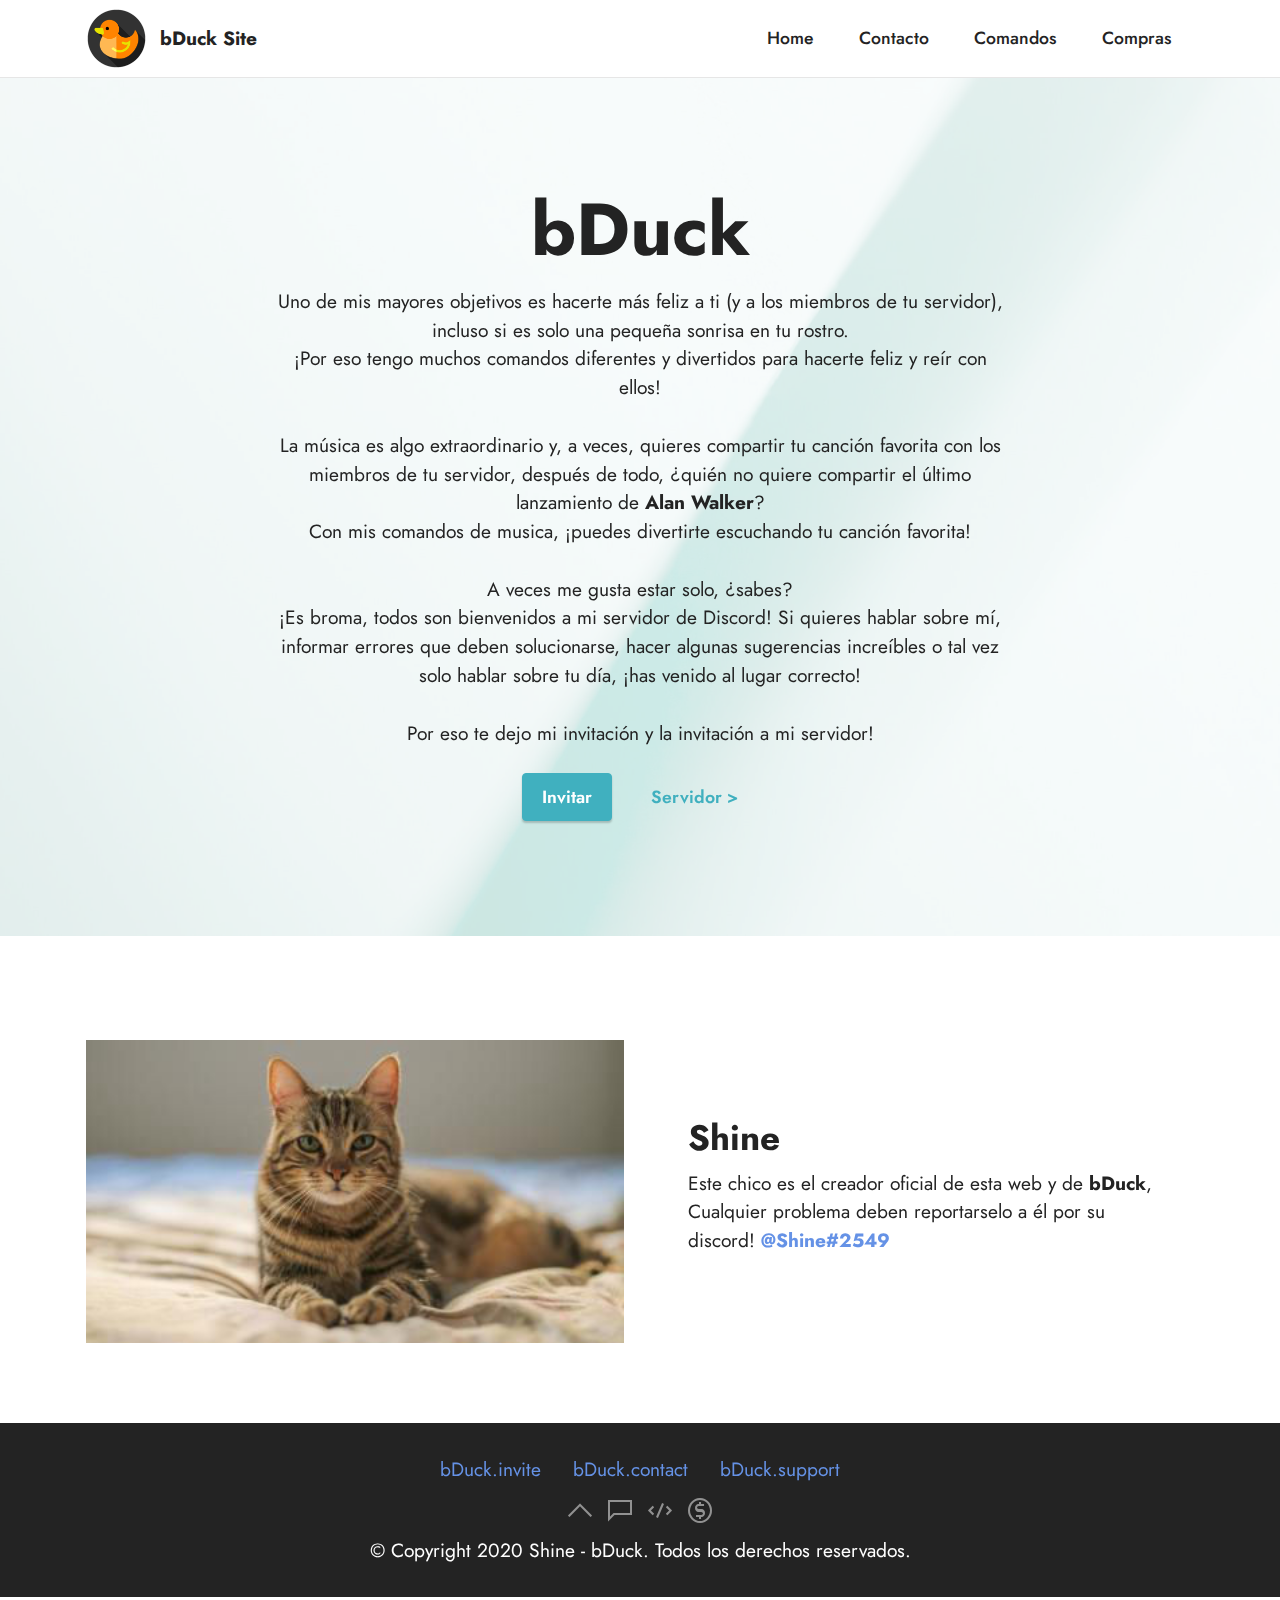
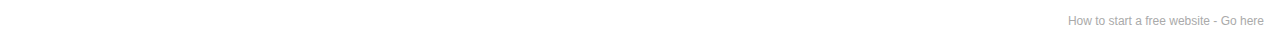
<file: index.html>
<!DOCTYPE html>
<html  >
<head>
  <!-- Site made with Mobirise Website Builder v5.1.8, https://mobirise.com -->
  <meta charset="UTF-8">
  <meta http-equiv="X-UA-Compatible" content="IE=edge">
  <meta name="generator" content="Mobirise v5.1.8, mobirise.com">
  <meta name="viewport" content="width=device-width, initial-scale=1, minimum-scale=1">
  <link rel="shortcut icon" href="assets/images/beduk-121x121.png" type="image/x-icon">
  <meta name="description" content="">
  
  
  <title>Home</title>
  <link rel="stylesheet" href="assets/web/assets/mobirise-icons2/mobirise2.css">
  <link rel="stylesheet" href="assets/tether/tether.min.css">
  <link rel="stylesheet" href="assets/bootstrap/css/bootstrap.min.css">
  <link rel="stylesheet" href="assets/bootstrap/css/bootstrap-grid.min.css">
  <link rel="stylesheet" href="assets/bootstrap/css/bootstrap-reboot.min.css">
  <link rel="stylesheet" href="assets/dropdown/css/style.css">
  <link rel="stylesheet" href="assets/socicon/css/styles.css">
  <link rel="stylesheet" href="assets/theme/css/style.css">
  <link rel="preload" as="style" href="assets/mobirise/css/mbr-additional.css"><link rel="stylesheet" href="assets/mobirise/css/mbr-additional.css" type="text/css">
  
  
  
  
</head>
<body>
  
  <section class="menu cid-s48OLK6784" once="menu" id="menu1-h">
    
    <nav class="navbar navbar-dropdown navbar-fixed-top navbar-expand-lg">
        <div class="container">
            <div class="navbar-brand">
                <span class="navbar-logo">
                    <a href="https://discord.com/api/oauth2/authorize?client_id=760288802349645845&permissions=8&scope=bot" target="_blank">
                        <img src="assets/images/beduk-121x121.png" alt="Discord" style="height: 3.8rem;">
                    </a>
                </span>
                <span class="navbar-caption-wrap"><a class="navbar-caption text-black display-7" href="https://mobiri.se">bDuck Site</a></span>
            </div>
            <button class="navbar-toggler" type="button" data-toggle="collapse" data-target="#navbarSupportedContent" aria-controls="navbarNavAltMarkup" aria-expanded="false" aria-label="Toggle navigation">
                <div class="hamburger">
                    <span></span>
                    <span></span>
                    <span></span>
                    <span></span>
                </div>
            </button>
            <div class="collapse navbar-collapse" id="navbarSupportedContent">
                <ul class="navbar-nav nav-dropdown nav-right" data-app-modern-menu="true"><li class="nav-item"><a class="nav-link link text-black text-primary display-4" href="index.html">Home</a></li>
                    <li class="nav-item"><a class="nav-link link text-black text-primary display-4" href="contacto.html">
                            Contacto</a></li><li class="nav-item"><a class="nav-link link text-black text-primary display-4" href="comandos.html">
                            Comandos</a></li><li class="nav-item"><a class="nav-link link text-black text-primary display-4" href="compras.html">
                            Compras</a></li></ul>
                
                
            </div>
        </div>
    </nav>

</section>

<section class="header1 cid-s48MCQYojq mbr-fullscreen mbr-parallax-background" id="header1-f">

    

    <div class="mbr-overlay" style="opacity: 0.8; background-color: rgb(255, 255, 255);"></div>

    <div class="align-center container">
        <div class="row justify-content-center">
            <div class="col-12 col-lg-8">
                <h1 class="mbr-section-title mbr-fonts-style mb-3 display-1"><strong>bDuck</strong></h1>
                
                <p class="mbr-text mbr-fonts-style display-7">Uno de mis mayores objetivos es hacerte más feliz a ti (y a los miembros de tu servidor), incluso si es solo una pequeña sonrisa en tu rostro.<br>¡Por eso tengo muchos comandos diferentes y divertidos para hacerte feliz y reír con ellos!<br><br>La música es algo extraordinario y, a veces, quieres compartir tu canción favorita con los miembros de tu servidor, después de todo, ¿quién no quiere compartir el último lanzamiento de<strong> Alan Walker</strong>?<br>Con mis comandos de musica, ¡puedes divertirte escuchando tu canción favorita!<br><br>A veces me gusta estar solo, ¿sabes?<br>¡Es broma, todos son bienvenidos a mi servidor de Discord! Si quieres hablar sobre mí, informar errores que deben solucionarse, hacer algunas sugerencias increíbles o tal vez solo hablar sobre tu día, ¡has venido al lugar correcto!<br><br>Por eso te dejo mi invitación y la invitación a mi servidor!</p>
                <div class="mbr-section-btn mt-3"><a class="btn btn-success display-4" href="https://discord.com/api/oauth2/authorize?client_id=760288802349645845&permissions=8&scope=bot" target="_blank">Invitar</a> <a class="btn btn-success-outline display-4" href="https://discord.gg/5fbWDHc">Servidor &gt;</a></div>
            </div>
        </div>
    </div>
</section>

<section class="testimonials1 cid-seiq16sZvW" id="testimonials1-11">
    

    
    <div class="container">
        
        <div class="row align-items-center">
            <div class="col-12 col-md-6">
                <div class="image-wrapper">
                    <img src="assets/images/o-400x225.jpg" alt="Mobirise">
                </div>
            </div>
            <div class="col-12 col-md">
                <div class="text-wrapper">
                    
                    <p class="name mbr-fonts-style mb-1 display-5">
                        <strong>Shine</strong></p>
                    <p class="position mbr-fonts-style display-7">Este chico es el creador oficial de esta web y de <strong>bDuck</strong>, Cualquier problema deben reportarselo a él por su discord! <a href="https://discord.com/channels/@me/706567965046210661" class="text-primary" target="_blank"><strong>@Shine#2549</strong></a><br></p>
                </div>
            </div>
        </div>
    </div>
</section>

<section class="footer3 cid-s48P1Icc8J" once="footers" id="footer3-i">

    

    

    <div class="container">
        <div class="media-container-row align-center mbr-white">
            <div class="row row-links">
                <ul class="foot-menu">
                    
                    
                    
                    
                    
                <li class="foot-menu-item mbr-fonts-style display-7"><a href="https://discord.com/api/oauth2/authorize?client_id=760288802349645845&permissions=8&scope=bot" class="text-primary" target="_blank">bDuck.invite</a></li><li class="foot-menu-item mbr-fonts-style display-7"><a href="page2.html" class="text-primary">bDuck.contact</a></li><li class="foot-menu-item mbr-fonts-style display-7"><a href="https://discord.gg/5fbWDHc" class="text-primary">bDuck.support</a></li></ul>
            </div>
            <div class="row social-row">
                <div class="social-list align-right pb-2">
                    
                    
                    
                    
                    
                    
                <div class="soc-item">
                        <a href="index.html" target="_blank">
                            <span class="mbr-iconfont mbr-iconfont-social mobi-mbri-arrow-up mobi-mbri"></span>
                        </a>
                    </div><div class="soc-item">
                        <a href="contacto.html">
                            <span class="mbr-iconfont mbr-iconfont-social mobi-mbri-chat mobi-mbri"></span>
                        </a>
                    </div><div class="soc-item">
                        <a href="comandos.html">
                            <span class="mbr-iconfont mbr-iconfont-social mobi-mbri-code mobi-mbri"></span>
                        </a>
                    </div><div class="soc-item">
                        <a href="compras.html">
                            <span class="mbr-iconfont mbr-iconfont-social mobi-mbri-cash mobi-mbri"></span>
                        </a>
                    </div></div>
            </div>
            <div class="row row-copirayt">
                <p class="mbr-text mb-0 mbr-fonts-style mbr-white align-center display-7">
                    © Copyright 2020 Shine - bDuck. Todos los derechos reservados.
                </p>
            </div>
        </div>
    </div>
</section><section style="background-color: #fff; font-family: -apple-system, BlinkMacSystemFont, 'Segoe UI', 'Roboto', 'Helvetica Neue', Arial, sans-serif; color:#aaa; font-size:12px; padding: 0; align-items: center; display: flex;"><a href="https://mobirise.site/e" style="flex: 1 1; height: 3rem; padding-left: 1rem;"></a><p style="flex: 0 0 auto; margin:0; padding-right:1rem;">How to start a free website - <a href="https://mobirise.site/x" style="color:#aaa;">Go here</a></p></section><script src="assets/web/assets/jquery/jquery.min.js"></script>  <script src="assets/popper/popper.min.js"></script>  <script src="assets/tether/tether.min.js"></script>  <script src="assets/bootstrap/js/bootstrap.min.js"></script>  <script src="assets/smoothscroll/smooth-scroll.js"></script>  <script src="assets/parallax/jarallax.min.js"></script>  <script src="assets/dropdown/js/nav-dropdown.js"></script>  <script src="assets/dropdown/js/navbar-dropdown.js"></script>  <script src="assets/touchswipe/jquery.touch-swipe.min.js"></script>  <script src="assets/theme/js/script.js"></script>  
  
  
</body>
</html>
</file>
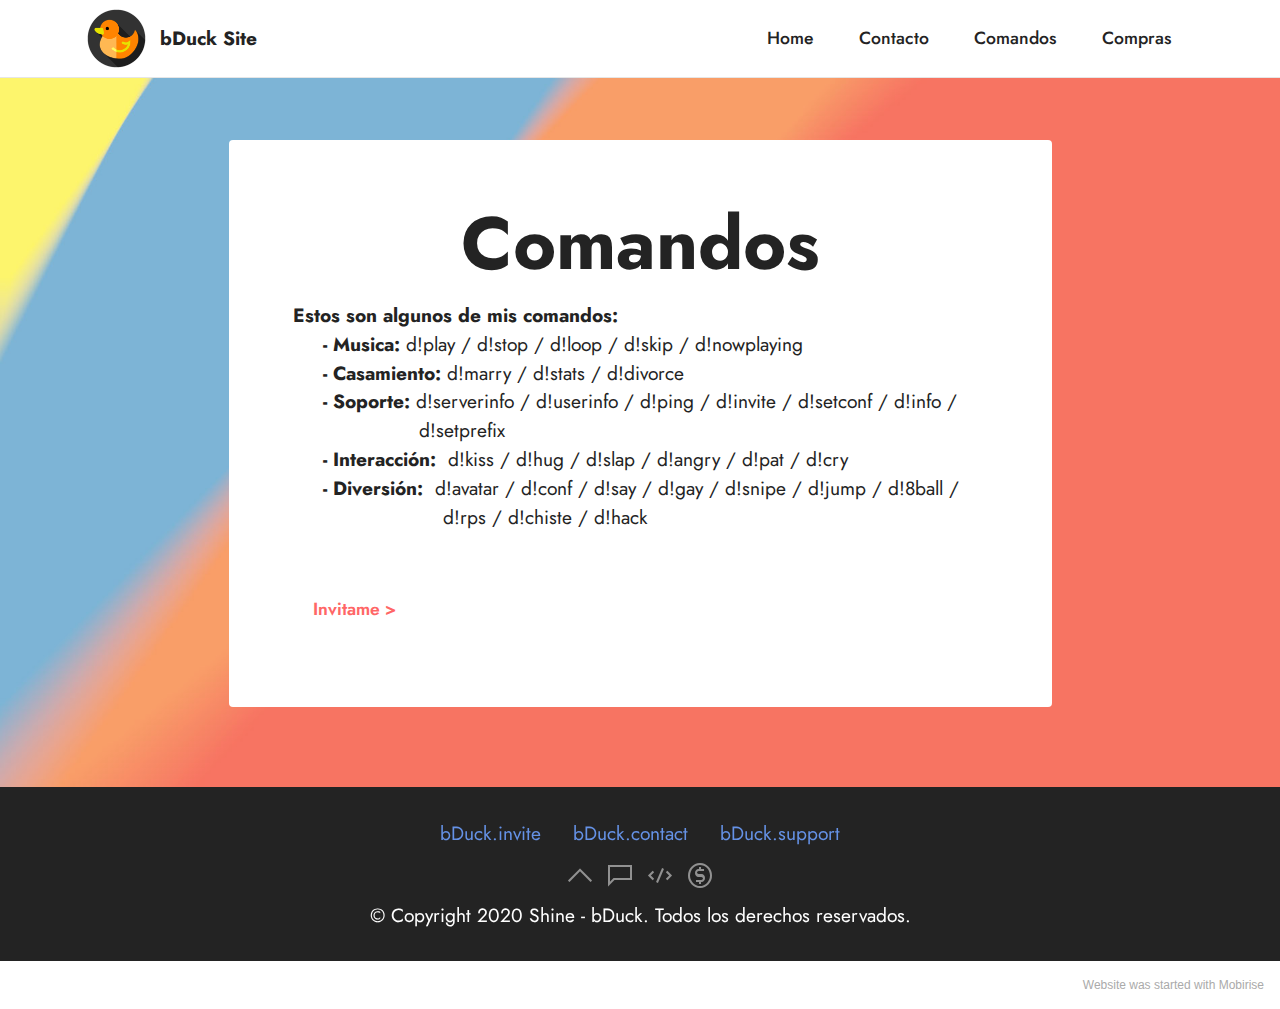
<file: comandos.html>
<!DOCTYPE html>
<html  >
<head>
  <!-- Site made with Mobirise Website Builder v5.1.8, https://mobirise.com -->
  <meta charset="UTF-8">
  <meta http-equiv="X-UA-Compatible" content="IE=edge">
  <meta name="generator" content="Mobirise v5.1.8, mobirise.com">
  <meta name="viewport" content="width=device-width, initial-scale=1, minimum-scale=1">
  <link rel="shortcut icon" href="assets/images/beduk-121x121.png" type="image/x-icon">
  <meta name="description" content="">
  
  
  <title>Comandos</title>
  <link rel="stylesheet" href="assets/web/assets/mobirise-icons2/mobirise2.css">
  <link rel="stylesheet" href="assets/tether/tether.min.css">
  <link rel="stylesheet" href="assets/bootstrap/css/bootstrap.min.css">
  <link rel="stylesheet" href="assets/bootstrap/css/bootstrap-grid.min.css">
  <link rel="stylesheet" href="assets/bootstrap/css/bootstrap-reboot.min.css">
  <link rel="stylesheet" href="assets/dropdown/css/style.css">
  <link rel="stylesheet" href="assets/socicon/css/styles.css">
  <link rel="stylesheet" href="assets/theme/css/style.css">
  <link rel="preload" as="style" href="assets/mobirise/css/mbr-additional.css"><link rel="stylesheet" href="assets/mobirise/css/mbr-additional.css" type="text/css">
  
  
  
  
</head>
<body>
  
  <section class="menu cid-s48OLK6784" once="menu" id="menu1-l">
    
    <nav class="navbar navbar-dropdown navbar-fixed-top navbar-expand-lg">
        <div class="container">
            <div class="navbar-brand">
                <span class="navbar-logo">
                    <a href="https://discord.com/api/oauth2/authorize?client_id=760288802349645845&permissions=8&scope=bot" target="_blank">
                        <img src="assets/images/beduk-121x121.png" alt="Discord" style="height: 3.8rem;">
                    </a>
                </span>
                <span class="navbar-caption-wrap"><a class="navbar-caption text-black display-7" href="https://mobiri.se">bDuck Site</a></span>
            </div>
            <button class="navbar-toggler" type="button" data-toggle="collapse" data-target="#navbarSupportedContent" aria-controls="navbarNavAltMarkup" aria-expanded="false" aria-label="Toggle navigation">
                <div class="hamburger">
                    <span></span>
                    <span></span>
                    <span></span>
                    <span></span>
                </div>
            </button>
            <div class="collapse navbar-collapse" id="navbarSupportedContent">
                <ul class="navbar-nav nav-dropdown nav-right" data-app-modern-menu="true"><li class="nav-item"><a class="nav-link link text-black text-primary display-4" href="index.html">Home</a></li>
                    <li class="nav-item"><a class="nav-link link text-black text-primary display-4" href="contacto.html">
                            Contacto</a></li><li class="nav-item"><a class="nav-link link text-black text-primary display-4" href="comandos.html">
                            Comandos</a></li><li class="nav-item"><a class="nav-link link text-black text-primary display-4" href="compras.html">
                            Compras</a></li></ul>
                
                
            </div>
        </div>
    </nav>

</section>

<section class="header12 cid-seileMH67U mbr-parallax-background" id="header12-x">

    

    <div class="mbr-overlay" style="opacity: 0.3; background-color: rgb(255, 255, 255);">
    </div>
    <div class="container">
        <div class="row justify-content-center">
            <div class="card col-12 col-md-12 col-lg-9">
                <div class="card-wrapper">
                    <div class="card-box align-center">
                        <h1 class="card-title mbr-fonts-style mb-3 display-1">
                            <strong>Comandos</strong></h1>
                        <p class="mbr-text mbr-fonts-style display-7"><strong>Estos son algunos de mis comandos:</strong><br><strong>&nbsp; &nbsp; &nbsp;- Musica: </strong>d!play / d!stop / d!loop / d!skip / d!nowplaying<br><strong>&nbsp; &nbsp; &nbsp;- Casamiento: </strong>d!marry / d!stats / d!divorce<br>&nbsp; &nbsp; &nbsp;<strong>- Soporte: </strong>d!serverinfo / d!userinfo / d!ping / d!invite / d!setconf / d!info /&nbsp; &nbsp; &nbsp; &nbsp; &nbsp; &nbsp; &nbsp; &nbsp; &nbsp; &nbsp; &nbsp; &nbsp; &nbsp; &nbsp;d!setprefix<br>&nbsp; &nbsp; &nbsp;<strong>- Interacción:&nbsp;</strong> d!kiss / d!hug / d!slap / d!angry / d!pat / d!cry<br><strong>&nbsp; &nbsp; &nbsp;- Diversión:&nbsp;</strong>&nbsp;d!avatar / d!conf / d!say / d!gay / d!snipe / d!jump / d!8ball /&nbsp; <br>&nbsp; &nbsp; &nbsp; &nbsp; &nbsp; &nbsp; &nbsp; &nbsp; &nbsp; &nbsp; &nbsp; &nbsp; &nbsp;d!rps / d!chiste / d!hack<strong><br></strong><br></p>
                        <div class="mbr-section-btn mt-3"><a class="btn btn-secondary-outline display-4" href="https://discord.com/api/oauth2/authorize?client_id=760288802349645845&permissions=8&scope=bot" target="_blank">Invitame &gt;</a></div>
                    </div>
                </div>
            </div>
        </div>
    </div>
</section>

<section class="footer3 cid-s48P1Icc8J" once="footers" id="footer3-m">

    

    

    <div class="container">
        <div class="media-container-row align-center mbr-white">
            <div class="row row-links">
                <ul class="foot-menu">
                    
                    
                    
                    
                    
                <li class="foot-menu-item mbr-fonts-style display-7"><a href="https://discord.com/api/oauth2/authorize?client_id=760288802349645845&permissions=8&scope=bot" class="text-primary" target="_blank">bDuck.invite</a></li><li class="foot-menu-item mbr-fonts-style display-7"><a href="page2.html" class="text-primary">bDuck.contact</a></li><li class="foot-menu-item mbr-fonts-style display-7"><a href="https://discord.gg/5fbWDHc" class="text-primary">bDuck.support</a></li></ul>
            </div>
            <div class="row social-row">
                <div class="social-list align-right pb-2">
                    
                    
                    
                    
                    
                    
                <div class="soc-item">
                        <a href="index.html" target="_blank">
                            <span class="mbr-iconfont mbr-iconfont-social mobi-mbri-arrow-up mobi-mbri"></span>
                        </a>
                    </div><div class="soc-item">
                        <a href="contacto.html">
                            <span class="mbr-iconfont mbr-iconfont-social mobi-mbri-chat mobi-mbri"></span>
                        </a>
                    </div><div class="soc-item">
                        <a href="comandos.html">
                            <span class="mbr-iconfont mbr-iconfont-social mobi-mbri-code mobi-mbri"></span>
                        </a>
                    </div><div class="soc-item">
                        <a href="compras.html">
                            <span class="mbr-iconfont mbr-iconfont-social mobi-mbri-cash mobi-mbri"></span>
                        </a>
                    </div></div>
            </div>
            <div class="row row-copirayt">
                <p class="mbr-text mb-0 mbr-fonts-style mbr-white align-center display-7">
                    © Copyright 2020 Shine - bDuck. Todos los derechos reservados.
                </p>
            </div>
        </div>
    </div>
</section><section style="background-color: #fff; font-family: -apple-system, BlinkMacSystemFont, 'Segoe UI', 'Roboto', 'Helvetica Neue', Arial, sans-serif; color:#aaa; font-size:12px; padding: 0; align-items: center; display: flex;"><a href="https://mobirise.site/w" style="flex: 1 1; height: 3rem; padding-left: 1rem;"></a><p style="flex: 0 0 auto; margin:0; padding-right:1rem;">Website was <a href="https://mobirise.site/h" style="color:#aaa;">started with</a> Mobirise</p></section><script src="assets/web/assets/jquery/jquery.min.js"></script>  <script src="assets/popper/popper.min.js"></script>  <script src="assets/tether/tether.min.js"></script>  <script src="assets/bootstrap/js/bootstrap.min.js"></script>  <script src="assets/smoothscroll/smooth-scroll.js"></script>  <script src="assets/dropdown/js/nav-dropdown.js"></script>  <script src="assets/dropdown/js/navbar-dropdown.js"></script>  <script src="assets/touchswipe/jquery.touch-swipe.min.js"></script>  <script src="assets/parallax/jarallax.min.js"></script>  <script src="assets/theme/js/script.js"></script>  
  
  
</body>
</html>
</file>
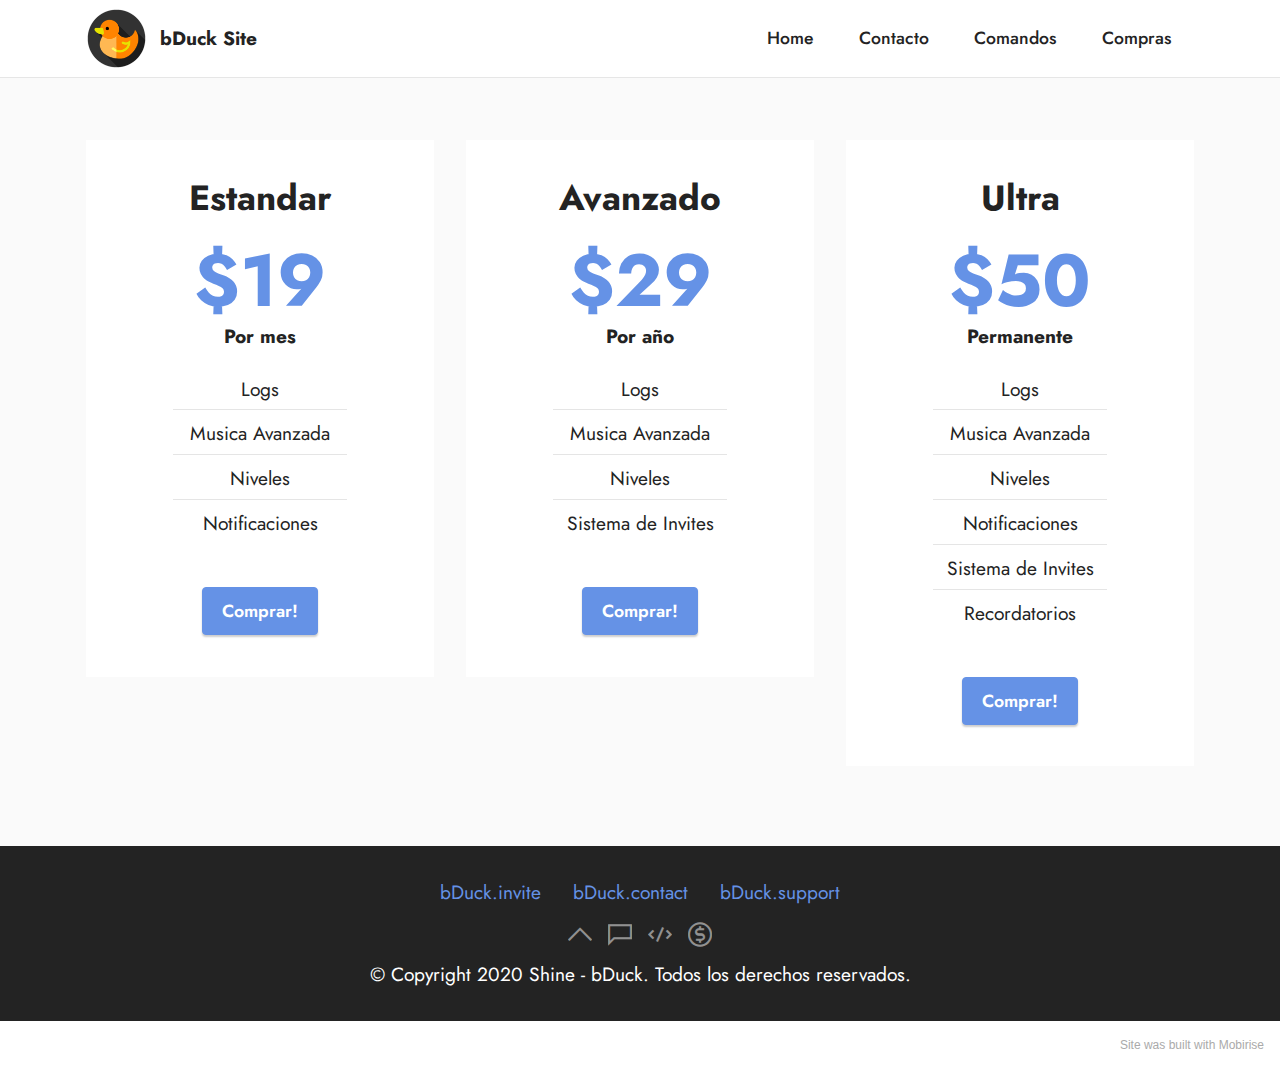
<file: compras.html>
<!DOCTYPE html>
<html  >
<head>
  <!-- Site made with Mobirise Website Builder v5.1.8, https://mobirise.com -->
  <meta charset="UTF-8">
  <meta http-equiv="X-UA-Compatible" content="IE=edge">
  <meta name="generator" content="Mobirise v5.1.8, mobirise.com">
  <meta name="viewport" content="width=device-width, initial-scale=1, minimum-scale=1">
  <link rel="shortcut icon" href="assets/images/beduk-121x121.png" type="image/x-icon">
  <meta name="description" content="">
  
  
  <title>Compras</title>
  <link rel="stylesheet" href="assets/web/assets/mobirise-icons2/mobirise2.css">
  <link rel="stylesheet" href="assets/tether/tether.min.css">
  <link rel="stylesheet" href="assets/bootstrap/css/bootstrap.min.css">
  <link rel="stylesheet" href="assets/bootstrap/css/bootstrap-grid.min.css">
  <link rel="stylesheet" href="assets/bootstrap/css/bootstrap-reboot.min.css">
  <link rel="stylesheet" href="assets/dropdown/css/style.css">
  <link rel="stylesheet" href="assets/socicon/css/styles.css">
  <link rel="stylesheet" href="assets/theme/css/style.css">
  <link rel="preload" as="style" href="assets/mobirise/css/mbr-additional.css"><link rel="stylesheet" href="assets/mobirise/css/mbr-additional.css" type="text/css">
  
  
  
  
</head>
<body>
  
  <section class="menu cid-s48OLK6784" once="menu" id="menu1-r">
    
    <nav class="navbar navbar-dropdown navbar-fixed-top navbar-expand-lg">
        <div class="container">
            <div class="navbar-brand">
                <span class="navbar-logo">
                    <a href="https://discord.com/api/oauth2/authorize?client_id=760288802349645845&permissions=8&scope=bot" target="_blank">
                        <img src="assets/images/beduk-121x121.png" alt="Discord" style="height: 3.8rem;">
                    </a>
                </span>
                <span class="navbar-caption-wrap"><a class="navbar-caption text-black display-7" href="https://mobiri.se">bDuck Site</a></span>
            </div>
            <button class="navbar-toggler" type="button" data-toggle="collapse" data-target="#navbarSupportedContent" aria-controls="navbarNavAltMarkup" aria-expanded="false" aria-label="Toggle navigation">
                <div class="hamburger">
                    <span></span>
                    <span></span>
                    <span></span>
                    <span></span>
                </div>
            </button>
            <div class="collapse navbar-collapse" id="navbarSupportedContent">
                <ul class="navbar-nav nav-dropdown nav-right" data-app-modern-menu="true"><li class="nav-item"><a class="nav-link link text-black text-primary display-4" href="index.html">Home</a></li>
                    <li class="nav-item"><a class="nav-link link text-black text-primary display-4" href="contacto.html">
                            Contacto</a></li><li class="nav-item"><a class="nav-link link text-black text-primary display-4" href="comandos.html">
                            Comandos</a></li><li class="nav-item"><a class="nav-link link text-black text-primary display-4" href="compras.html">
                            Compras</a></li></ul>
                
                
            </div>
        </div>
    </nav>

</section>

<section class="pricing2 cid-seidARmoFp" id="pricing2-u">
    

    
    <div class="container">
        <div class="row justify-content-center">
            <div class="col-12 col-md-6 align-center col-lg-4">
                <div class="plan">
                    <div class="plan-header">
                        <h6 class="plan-title mbr-fonts-style mb-3 display-5"><strong>Estandar</strong></h6>
                        <div class="plan-price">
                            <p class="price mbr-fonts-style m-0 display-1"><strong>$19</strong></p>
                            <p class="price-term mbr-fonts-style mb-3 display-7"><strong>Por mes</strong></p>
                        </div>
                    </div>
                    <div class="plan-body">
                        <div class="plan-list mb-4">
                            <ul class="list-group mbr-fonts-style list-group-flush display-7">
                                <li class="list-group-item">Logs</li><li class="list-group-item">Musica Avanzada</li><li class="list-group-item">Niveles</li><li class="list-group-item">Notificaciones</li>
                            </ul>
                        </div>
                        <div class="mbr-section-btn text-center"><a href="https://www.paypal.com/cgi-bin/webscr?cmd=_s-xclick&hosted_button_id=2ULAAT78Z5YPG" class="btn btn-primary display-4" target="_blank">Comprar!</a></div>
                    </div>
                </div>
            </div>
            <div class="col-12 col-md-6 align-center col-lg-4">
                <div class="plan">
                    <div class="plan-header">
                        <h6 class="plan-title mbr-fonts-style mb-3 display-5">
                            <strong>Avanzado</strong></h6>
                        <div class="plan-price">
                            <p class="price mbr-fonts-style m-0 display-1"><strong>$29</strong></p>
                            <p class="price-term mbr-fonts-style mb-3 display-7"><strong>Por año</strong></p>
                        </div>
                    </div>
                    <div class="plan-body">
                        <div class="plan-list mb-4">
                            <ul class="list-group mbr-fonts-style list-group-flush display-7">
                                <li class="list-group-item">Logs</li><li class="list-group-item">Musica Avanzada</li><li class="list-group-item">Niveles</li><li class="list-group-item">Sistema de Invites</li>
                            </ul>
                        </div>
                        <div class="mbr-section-btn text-center"><a href="https://www.paypal.com/cgi-bin/webscr?cmd=_s-xclick&hosted_button_id=LEXC9SYR7JKY2" class="btn btn-primary display-4" target="_blank">Comprar!</a></div>
                    </div>
                </div>
            </div>
            <div class="col-12 col-md-6 align-center col-lg-4">
                <div class="plan">
                    <div class="plan-header">
                        <h6 class="plan-title mbr-fonts-style mb-3 display-5">
                            <strong>Ultra</strong></h6>
                        <div class="plan-price">
                            <p class="price mbr-fonts-style m-0 display-1"><strong>$50</strong></p>
                            <p class="price-term mbr-fonts-style mb-3 display-7"><strong>Permanente</strong></p>
                        </div>
                    </div>
                    <div class="plan-body">
                        <div class="plan-list mb-4">
                            <ul class="list-group mbr-fonts-style list-group-flush display-7">
                                <li class="list-group-item">Logs</li><li class="list-group-item">Musica Avanzada</li><li class="list-group-item">Niveles</li><li class="list-group-item">Notificaciones</li><li class="list-group-item">Sistema de Invites</li><li class="list-group-item">Recordatorios</li>
                            </ul>
                        </div>
                        <div class="mbr-section-btn text-center"><a href="https://www.paypal.com/cgi-bin/webscr?cmd=_s-xclick&hosted_button_id=FZL5ZYNTDHEVC" class="btn btn-primary display-4">Comprar!</a></div>
                    </div>
                </div>
            </div>
            
        </div>
    </div>
</section>

<section class="footer3 cid-s48P1Icc8J" once="footers" id="footer3-s">

    

    

    <div class="container">
        <div class="media-container-row align-center mbr-white">
            <div class="row row-links">
                <ul class="foot-menu">
                    
                    
                    
                    
                    
                <li class="foot-menu-item mbr-fonts-style display-7"><a href="https://discord.com/api/oauth2/authorize?client_id=760288802349645845&permissions=8&scope=bot" class="text-primary" target="_blank">bDuck.invite</a></li><li class="foot-menu-item mbr-fonts-style display-7"><a href="page2.html" class="text-primary">bDuck.contact</a></li><li class="foot-menu-item mbr-fonts-style display-7"><a href="https://discord.gg/5fbWDHc" class="text-primary">bDuck.support</a></li></ul>
            </div>
            <div class="row social-row">
                <div class="social-list align-right pb-2">
                    
                    
                    
                    
                    
                    
                <div class="soc-item">
                        <a href="index.html" target="_blank">
                            <span class="mbr-iconfont mbr-iconfont-social mobi-mbri-arrow-up mobi-mbri"></span>
                        </a>
                    </div><div class="soc-item">
                        <a href="contacto.html">
                            <span class="mbr-iconfont mbr-iconfont-social mobi-mbri-chat mobi-mbri"></span>
                        </a>
                    </div><div class="soc-item">
                        <a href="comandos.html">
                            <span class="mbr-iconfont mbr-iconfont-social mobi-mbri-code mobi-mbri"></span>
                        </a>
                    </div><div class="soc-item">
                        <a href="compras.html">
                            <span class="mbr-iconfont mbr-iconfont-social mobi-mbri-cash mobi-mbri"></span>
                        </a>
                    </div></div>
            </div>
            <div class="row row-copirayt">
                <p class="mbr-text mb-0 mbr-fonts-style mbr-white align-center display-7">
                    © Copyright 2020 Shine - bDuck. Todos los derechos reservados.
                </p>
            </div>
        </div>
    </div>
</section><section style="background-color: #fff; font-family: -apple-system, BlinkMacSystemFont, 'Segoe UI', 'Roboto', 'Helvetica Neue', Arial, sans-serif; color:#aaa; font-size:12px; padding: 0; align-items: center; display: flex;"><a href="https://mobirise.site/h" style="flex: 1 1; height: 3rem; padding-left: 1rem;"></a><p style="flex: 0 0 auto; margin:0; padding-right:1rem;">Site <a href="https://mobirise.site/f" style="color:#aaa;">was built</a> with Mobirise</p></section><script src="assets/web/assets/jquery/jquery.min.js"></script>  <script src="assets/popper/popper.min.js"></script>  <script src="assets/tether/tether.min.js"></script>  <script src="assets/bootstrap/js/bootstrap.min.js"></script>  <script src="assets/smoothscroll/smooth-scroll.js"></script>  <script src="assets/dropdown/js/nav-dropdown.js"></script>  <script src="assets/dropdown/js/navbar-dropdown.js"></script>  <script src="assets/touchswipe/jquery.touch-swipe.min.js"></script>  <script src="assets/theme/js/script.js"></script>  
  
  
</body>
</html>
</file>
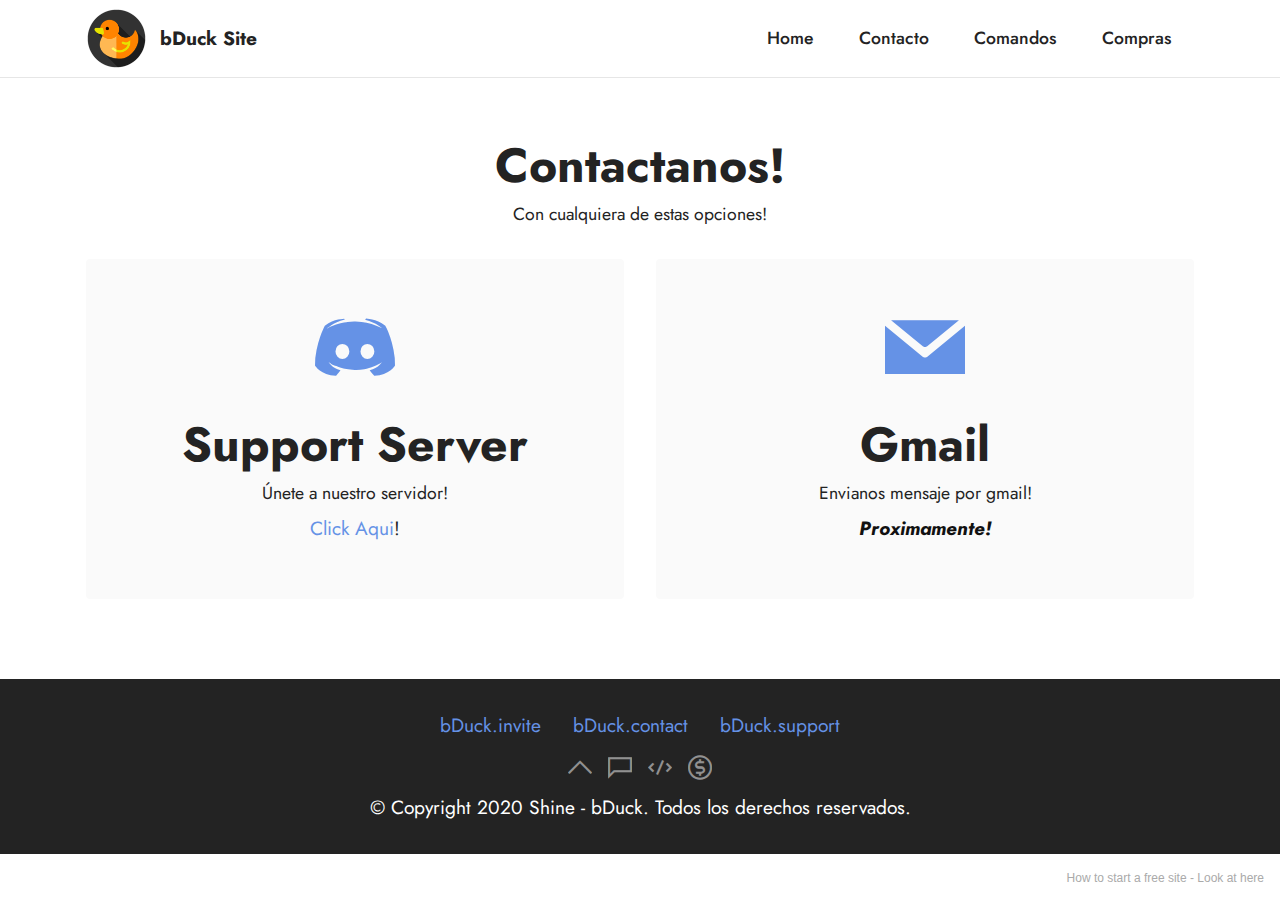
<file: contacto.html>
<!DOCTYPE html>
<html  >
<head>
  <!-- Site made with Mobirise Website Builder v5.1.8, https://mobirise.com -->
  <meta charset="UTF-8">
  <meta http-equiv="X-UA-Compatible" content="IE=edge">
  <meta name="generator" content="Mobirise v5.1.8, mobirise.com">
  <meta name="viewport" content="width=device-width, initial-scale=1, minimum-scale=1">
  <link rel="shortcut icon" href="assets/images/beduk-121x121.png" type="image/x-icon">
  <meta name="description" content="">
  
  
  <title>Contacto</title>
  <link rel="stylesheet" href="assets/web/assets/mobirise-icons2/mobirise2.css">
  <link rel="stylesheet" href="assets/tether/tether.min.css">
  <link rel="stylesheet" href="assets/bootstrap/css/bootstrap.min.css">
  <link rel="stylesheet" href="assets/bootstrap/css/bootstrap-grid.min.css">
  <link rel="stylesheet" href="assets/bootstrap/css/bootstrap-reboot.min.css">
  <link rel="stylesheet" href="assets/dropdown/css/style.css">
  <link rel="stylesheet" href="assets/socicon/css/styles.css">
  <link rel="stylesheet" href="assets/theme/css/style.css">
  <link rel="preload" as="style" href="assets/mobirise/css/mbr-additional.css"><link rel="stylesheet" href="assets/mobirise/css/mbr-additional.css" type="text/css">
  
  
  
  
</head>
<body>
  
  <section class="menu cid-s48OLK6784" once="menu" id="menu1-p">
    
    <nav class="navbar navbar-dropdown navbar-fixed-top navbar-expand-lg">
        <div class="container">
            <div class="navbar-brand">
                <span class="navbar-logo">
                    <a href="https://discord.com/api/oauth2/authorize?client_id=760288802349645845&permissions=8&scope=bot" target="_blank">
                        <img src="assets/images/beduk-121x121.png" alt="Discord" style="height: 3.8rem;">
                    </a>
                </span>
                <span class="navbar-caption-wrap"><a class="navbar-caption text-black display-7" href="https://mobiri.se">bDuck Site</a></span>
            </div>
            <button class="navbar-toggler" type="button" data-toggle="collapse" data-target="#navbarSupportedContent" aria-controls="navbarNavAltMarkup" aria-expanded="false" aria-label="Toggle navigation">
                <div class="hamburger">
                    <span></span>
                    <span></span>
                    <span></span>
                    <span></span>
                </div>
            </button>
            <div class="collapse navbar-collapse" id="navbarSupportedContent">
                <ul class="navbar-nav nav-dropdown nav-right" data-app-modern-menu="true"><li class="nav-item"><a class="nav-link link text-black text-primary display-4" href="index.html">Home</a></li>
                    <li class="nav-item"><a class="nav-link link text-black text-primary display-4" href="contacto.html">
                            Contacto</a></li><li class="nav-item"><a class="nav-link link text-black text-primary display-4" href="comandos.html">
                            Comandos</a></li><li class="nav-item"><a class="nav-link link text-black text-primary display-4" href="compras.html">
                            Compras</a></li></ul>
                
                
            </div>
        </div>
    </nav>

</section>

<section class="contacts1 cid-seiokzmvz3" id="contacts1-z">

    

    
    <div class="container">
        <div class="mbr-section-head">
            <h3 class="mbr-section-title mbr-fonts-style align-center mb-0 display-2"><strong>Contactanos!</strong></h3>
            <h4 class="mbr-section-subtitle mbr-fonts-style align-center mb-0 mt-2 display-4">Con cualquiera de estas opciones!</h4>
        </div>
        <div class="row justify-content-center mt-4">
            <div class="card col-12 col-lg-6">
                <div class="card-wrapper">
                    <div class="card-box align-center">
                        <div class="image-wrapper">
                            <span class="mbr-iconfont socicon-discord socicon"></span>
                        </div>
                        <h4 class="card-title mbr-fonts-style mb-2 display-2"><strong>Support Server</strong></h4>
                        <p class="mbr-text mbr-fonts-style mb-2 display-4">
                            Únete a nuestro servidor!</p>
                        <h5 class="link mbr-fonts-style display-7"><a href="https://discord.gg/5fbWDHc" class="text-primary" target="_blank"></a><a href="https://discord.gg/5fbWDHc" class="text-primary" target="_blank">Click Aqui</a>!</h5>
                    </div>
                </div>
            </div>
            <div class="card col-12 col-lg-6">
                <div class="card-wrapper">
                    <div class="card-box align-center">
                        <div class="image-wrapper">
                            <span class="mbr-iconfont socicon-mail socicon"></span>
                        </div>
                        <h4 class="card-title mbr-fonts-style align-center mb-2 display-2">
                            <strong>Gmail</strong></h4>
                        <p class="mbr-text mbr-fonts-style mb-2 display-4">
                            Envianos mensaje por gmail!</p>
                        <h5 class="link mbr-black mbr-fonts-style display-7"><strong><em>Proximamente!</em></strong></h5>
                    </div>
                </div>
            </div>
        </div>
    </div>
</section>

<section class="footer3 cid-s48P1Icc8J" once="footers" id="footer3-q">

    

    

    <div class="container">
        <div class="media-container-row align-center mbr-white">
            <div class="row row-links">
                <ul class="foot-menu">
                    
                    
                    
                    
                    
                <li class="foot-menu-item mbr-fonts-style display-7"><a href="https://discord.com/api/oauth2/authorize?client_id=760288802349645845&permissions=8&scope=bot" class="text-primary" target="_blank">bDuck.invite</a></li><li class="foot-menu-item mbr-fonts-style display-7"><a href="page2.html" class="text-primary">bDuck.contact</a></li><li class="foot-menu-item mbr-fonts-style display-7"><a href="https://discord.gg/5fbWDHc" class="text-primary">bDuck.support</a></li></ul>
            </div>
            <div class="row social-row">
                <div class="social-list align-right pb-2">
                    
                    
                    
                    
                    
                    
                <div class="soc-item">
                        <a href="index.html" target="_blank">
                            <span class="mbr-iconfont mbr-iconfont-social mobi-mbri-arrow-up mobi-mbri"></span>
                        </a>
                    </div><div class="soc-item">
                        <a href="contacto.html">
                            <span class="mbr-iconfont mbr-iconfont-social mobi-mbri-chat mobi-mbri"></span>
                        </a>
                    </div><div class="soc-item">
                        <a href="comandos.html">
                            <span class="mbr-iconfont mbr-iconfont-social mobi-mbri-code mobi-mbri"></span>
                        </a>
                    </div><div class="soc-item">
                        <a href="compras.html">
                            <span class="mbr-iconfont mbr-iconfont-social mobi-mbri-cash mobi-mbri"></span>
                        </a>
                    </div></div>
            </div>
            <div class="row row-copirayt">
                <p class="mbr-text mb-0 mbr-fonts-style mbr-white align-center display-7">
                    © Copyright 2020 Shine - bDuck. Todos los derechos reservados.
                </p>
            </div>
        </div>
    </div>
</section><section style="background-color: #fff; font-family: -apple-system, BlinkMacSystemFont, 'Segoe UI', 'Roboto', 'Helvetica Neue', Arial, sans-serif; color:#aaa; font-size:12px; padding: 0; align-items: center; display: flex;"><a href="https://mobirise.site/g" style="flex: 1 1; height: 3rem; padding-left: 1rem;"></a><p style="flex: 0 0 auto; margin:0; padding-right:1rem;">How to start a free site - <a href="https://mobirise.site/x" style="color:#aaa;">Look at here</a></p></section><script src="assets/web/assets/jquery/jquery.min.js"></script>  <script src="assets/popper/popper.min.js"></script>  <script src="assets/tether/tether.min.js"></script>  <script src="assets/bootstrap/js/bootstrap.min.js"></script>  <script src="assets/smoothscroll/smooth-scroll.js"></script>  <script src="assets/dropdown/js/nav-dropdown.js"></script>  <script src="assets/dropdown/js/navbar-dropdown.js"></script>  <script src="assets/touchswipe/jquery.touch-swipe.min.js"></script>  <script src="assets/theme/js/script.js"></script>  
  
  
</body>
</html>
</file>
<file: assets/web/assets/mobirise-icons2/mobirise2.css>
@font-face {
  font-family: 'Moririse2';
  font-display: swap;
  src:  url('mobirise2.eot?f2bix4');
  src:  url('mobirise2.eot?f2bix4#iefix') format('embedded-opentype'),
    url('mobirise2.ttf?f2bix4') format('truetype'),
    url('mobirise2.woff?f2bix4') format('woff'),
    url('mobirise2.svg?f2bix4#mobirise2') format('svg');
  font-weight: normal;
  font-style: normal;
}

[class^="mobi-"], [class*=" mobi-"] {
  /* use !important to prevent issues with browser extensions that change fonts */
  font-family: 'Moririse2' !important;
  speak: none;
  font-style: normal;
  font-weight: normal;
  font-variant: normal;
  text-transform: none;
  line-height: 1;

  /* Better Font Rendering =========== */
  -webkit-font-smoothing: antialiased;
  -moz-osx-font-smoothing: grayscale;
}

.mobi-mbri-add-submenu:before {
  content: "\e900";
}
.mobi-mbri-alert:before {
  content: "\e901";
}
.mobi-mbri-align-center:before {
  content: "\e902";
}
.mobi-mbri-align-justify:before {
  content: "\e903";
}
.mobi-mbri-align-left:before {
  content: "\e904";
}
.mobi-mbri-align-right:before {
  content: "\e905";
}
.mobi-mbri-android:before {
  content: "\e906";
}
.mobi-mbri-apple:before {
  content: "\e907";
}
.mobi-mbri-arrow-down:before {
  content: "\e908";
}
.mobi-mbri-arrow-next:before {
  content: "\e909";
}
.mobi-mbri-arrow-prev:before {
  content: "\e90a";
}
.mobi-mbri-arrow-up:before {
  content: "\e90b";
}
.mobi-mbri-bold:before {
  content: "\e90c";
}
.mobi-mbri-bookmark:before {
  content: "\e90d";
}
.mobi-mbri-bootstrap:before {
  content: "\e90e";
}
.mobi-mbri-briefcase:before {
  content: "\e90f";
}
.mobi-mbri-browse:before {
  content: "\e910";
}
.mobi-mbri-bulleted-list:before {
  content: "\e911";
}
.mobi-mbri-calendar:before {
  content: "\e912";
}
.mobi-mbri-camera:before {
  content: "\e913";
}
.mobi-mbri-cart-add:before {
  content: "\e914";
}
.mobi-mbri-cart-full:before {
  content: "\e915";
}
.mobi-mbri-cash:before {
  content: "\e916";
}
.mobi-mbri-change-style:before {
  content: "\e917";
}
.mobi-mbri-chat:before {
  content: "\e918";
}
.mobi-mbri-clock:before {
  content: "\e919";
}
.mobi-mbri-close:before {
  content: "\e91a";
}
.mobi-mbri-cloud:before {
  content: "\e91b";
}
.mobi-mbri-code:before {
  content: "\e91c";
}
.mobi-mbri-contact-form:before {
  content: "\e91d";
}
.mobi-mbri-credit-card:before {
  content: "\e91e";
}
.mobi-mbri-cursor-click:before {
  content: "\e91f";
}
.mobi-mbri-cust-feedback:before {
  content: "\e920";
}
.mobi-mbri-database:before {
  content: "\e921";
}
.mobi-mbri-delivery:before {
  content: "\e922";
}
.mobi-mbri-desktop:before {
  content: "\e923";
}
.mobi-mbri-devices:before {
  content: "\e924";
}
.mobi-mbri-down:before {
  content: "\e925";
}
.mobi-mbri-download-2:before {
  content: "\e926";
}
.mobi-mbri-download:before {
  content: "\e927";
}
.mobi-mbri-drag-n-drop-2:before {
  content: "\e928";
}
.mobi-mbri-drag-n-drop:before {
  content: "\e929";
}
.mobi-mbri-edit-2:before {
  content: "\e92a";
}
.mobi-mbri-edit:before {
  content: "\e92b";
}
.mobi-mbri-error:before {
  content: "\e92c";
}
.mobi-mbri-extension:before {
  content: "\e92d";
}
.mobi-mbri-features:before {
  content: "\e92e";
}
.mobi-mbri-file:before {
  content: "\e92f";
}
.mobi-mbri-flag:before {
  content: "\e930";
}
.mobi-mbri-folder:before {
  content: "\e931";
}
.mobi-mbri-gift:before {
  content: "\e932";
}
.mobi-mbri-github:before {
  content: "\e933";
}
.mobi-mbri-globe-2:before {
  content: "\e934";
}
.mobi-mbri-globe:before {
  content: "\e935";
}
.mobi-mbri-growing-chart:before {
  content: "\e936";
}
.mobi-mbri-hearth:before {
  content: "\e937";
}
.mobi-mbri-help:before {
  content: "\e938";
}
.mobi-mbri-home:before {
  content: "\e939";
}
.mobi-mbri-hot-cup:before {
  content: "\e93a";
}
.mobi-mbri-idea:before {
  content: "\e93b";
}
.mobi-mbri-image-gallery:before {
  content: "\e93c";
}
.mobi-mbri-image-slider:before {
  content: "\e93d";
}
.mobi-mbri-info:before {
  content: "\e93e";
}
.mobi-mbri-italic:before {
  content: "\e93f";
}
.mobi-mbri-key:before {
  content: "\e940";
}
.mobi-mbri-laptop:before {
  content: "\e941";
}
.mobi-mbri-layers:before {
  content: "\e942";
}
.mobi-mbri-left-right:before {
  content: "\e943";
}
.mobi-mbri-left:before {
  content: "\e944";
}
.mobi-mbri-letter:before {
  content: "\e945";
}
.mobi-mbri-like:before {
  content: "\e946";
}
.mobi-mbri-link:before {
  content: "\e947";
}
.mobi-mbri-lock:before {
  content: "\e948";
}
.mobi-mbri-login:before {
  content: "\e949";
}
.mobi-mbri-logout:before {
  content: "\e94a";
}
.mobi-mbri-magic-stick:before {
  content: "\e94b";
}
.mobi-mbri-map-pin:before {
  content: "\e94c";
}
.mobi-mbri-menu:before {
  content: "\e94d";
}
.mobi-mbri-mobile-2:before {
  content: "\e94e";
}
.mobi-mbri-mobile-horizontal:before {
  content: "\e94f";
}
.mobi-mbri-mobile:before {
  content: "\e950";
}
.mobi-mbri-mobirise:before {
  content: "\e951";
}
.mobi-mbri-more-horizontal:before {
  content: "\e952";
}
.mobi-mbri-more-vertical:before {
  content: "\e953";
}
.mobi-mbri-music:before {
  content: "\e954";
}
.mobi-mbri-new-file:before {
  content: "\e955";
}
.mobi-mbri-numbered-list:before {
  content: "\e956";
}
.mobi-mbri-opened-folder:before {
  content: "\e957";
}
.mobi-mbri-pages:before {
  content: "\e958";
}
.mobi-mbri-paper-plane:before {
  content: "\e959";
}
.mobi-mbri-paperclip:before {
  content: "\e95a";
}
.mobi-mbri-phone:before {
  content: "\e95b";
}
.mobi-mbri-photo:before {
  content: "\e95c";
}
.mobi-mbri-photos:before {
  content: "\e95d";
}
.mobi-mbri-pin:before {
  content: "\e95e";
}
.mobi-mbri-play:before {
  content: "\e95f";
}
.mobi-mbri-plus:before {
  content: "\e960";
}
.mobi-mbri-preview:before {
  content: "\e961";
}
.mobi-mbri-print:before {
  content: "\e962";
}
.mobi-mbri-protect:before {
  content: "\e963";
}
.mobi-mbri-question:before {
  content: "\e964";
}
.mobi-mbri-quote-left:before {
  content: "\e965";
}
.mobi-mbri-quote-right:before {
  content: "\e966";
}
.mobi-mbri-redo:before {
  content: "\e967";
}
.mobi-mbri-refresh:before {
  content: "\e968";
}
.mobi-mbri-responsive-2:before {
  content: "\e969";
}
.mobi-mbri-responsive:before {
  content: "\e96a";
}
.mobi-mbri-right:before {
  content: "\e96b";
}
.mobi-mbri-rocket:before {
  content: "\e96c";
}
.mobi-mbri-sad-face:before {
  content: "\e96d";
}
.mobi-mbri-sale:before {
  content: "\e96e";
}
.mobi-mbri-save:before {
  content: "\e96f";
}
.mobi-mbri-search:before {
  content: "\e970";
}
.mobi-mbri-setting-2:before {
  content: "\e971";
}
.mobi-mbri-setting-3:before {
  content: "\e972";
}
.mobi-mbri-setting:before {
  content: "\e973";
}
.mobi-mbri-share:before {
  content: "\e974";
}
.mobi-mbri-shopping-bag:before {
  content: "\e975";
}
.mobi-mbri-shopping-basket:before {
  content: "\e976";
}
.mobi-mbri-shopping-cart:before {
  content: "\e977";
}
.mobi-mbri-sites:before {
  content: "\e978";
}
.mobi-mbri-smile-face:before {
  content: "\e979";
}
.mobi-mbri-speed:before {
  content: "\e97a";
}
.mobi-mbri-star:before {
  content: "\e97b";
}
.mobi-mbri-success:before {
  content: "\e97c";
}
.mobi-mbri-sun:before {
  content: "\e97d";
}
.mobi-mbri-sun2:before {
  content: "\e97e";
}
.mobi-mbri-tablet-vertical:before {
  content: "\e97f";
}
.mobi-mbri-tablet:before {
  content: "\e980";
}
.mobi-mbri-target:before {
  content: "\e981";
}
.mobi-mbri-timer:before {
  content: "\e982";
}
.mobi-mbri-to-ftp:before {
  content: "\e983";
}
.mobi-mbri-to-local-drive:before {
  content: "\e984";
}
.mobi-mbri-touch-swipe:before {
  content: "\e985";
}
.mobi-mbri-touch:before {
  content: "\e986";
}
.mobi-mbri-trash:before {
  content: "\e987";
}
.mobi-mbri-underline:before {
  content: "\e988";
}
.mobi-mbri-undo:before {
  content: "\e989";
}
.mobi-mbri-unlink:before {
  content: "\e98a";
}
.mobi-mbri-unlock:before {
  content: "\e98b";
}
.mobi-mbri-up-down:before {
  content: "\e98c";
}
.mobi-mbri-up:before {
  content: "\e98d";
}
.mobi-mbri-update:before {
  content: "\e98e";
}
.mobi-mbri-upload-2:before {
  content: "\e98f";
}
.mobi-mbri-upload:before {
  content: "\e990";
}
.mobi-mbri-user-2:before {
  content: "\e991";
}
.mobi-mbri-user:before {
  content: "\e992";
}
.mobi-mbri-users:before {
  content: "\e993";
}
.mobi-mbri-video-play:before {
  content: "\e994";
}
.mobi-mbri-video:before {
  content: "\e995";
}
.mobi-mbri-watch:before {
  content: "\e996";
}
.mobi-mbri-website-theme-2:before {
  content: "\e997";
}
.mobi-mbri-website-theme:before {
  content: "\e998";
}
.mobi-mbri-wifi:before {
  content: "\e999";
}
.mobi-mbri-windows:before {
  content: "\e99a";
}
.mobi-mbri-zoom-in:before {
  content: "\e99b";
}
.mobi-mbri-zoom-out:before {
  content: "\e99c";
}
</file>
<file: assets/dropdown/css/style.css>
.navbar-dropdown {
  left: 0;
  padding: 0;
  position: absolute;
  right: 0;
  top: 0;
  transition: all 0.45s ease;
  z-index: 1030;
  background: #282828; }
  .navbar-dropdown .navbar-logo {
    margin-right: 0.8rem;
    transition: margin 0.3s ease-in-out;
    vertical-align: middle; }
    .navbar-dropdown .navbar-logo img {
      height: 3.125rem;
      transition: all 0.3s ease-in-out; }
    .navbar-dropdown .navbar-logo.mbr-iconfont {
      font-size: 3.125rem;
      line-height: 3.125rem; }
  .navbar-dropdown .navbar-caption {
    font-weight: 700;
    white-space: normal;
    vertical-align: -4px;
    line-height: 3.125rem !important; }
    .navbar-dropdown .navbar-caption, .navbar-dropdown .navbar-caption:hover {
      color: inherit;
      text-decoration: none; }
  .navbar-dropdown .mbr-iconfont + .navbar-caption {
    vertical-align: -1px; }
  .navbar-dropdown.navbar-fixed-top {
    position: fixed; }
  .navbar-dropdown .navbar-brand span {
    vertical-align: -4px; }
  .navbar-dropdown.bg-color.transparent {
    background: none; }
  .navbar-dropdown.navbar-short .navbar-brand {
    padding: 0.625rem 0; }
    .navbar-dropdown.navbar-short .navbar-brand span {
      vertical-align: -1px; }
  .navbar-dropdown.navbar-short .navbar-caption {
    line-height: 2.375rem !important;
    vertical-align: -2px; }
  .navbar-dropdown.navbar-short .navbar-logo {
    margin-right: 0.5rem; }
    .navbar-dropdown.navbar-short .navbar-logo img {
      height: 2.375rem; }
    .navbar-dropdown.navbar-short .navbar-logo.mbr-iconfont {
      font-size: 2.375rem;
      line-height: 2.375rem; }
  .navbar-dropdown.navbar-short .mbr-table-cell {
    height: 3.625rem; }
  .navbar-dropdown .navbar-close {
    left: 0.6875rem;
    position: fixed;
    top: 0.75rem;
    z-index: 1000; }
  .navbar-dropdown .hamburger-icon {
    content: "";
    display: inline-block;
    vertical-align: middle;
    width: 16px;
    -webkit-box-shadow: 0 -6px 0 1px #282828,0 0 0 1px #282828,0 6px 0 1px #282828;
    -moz-box-shadow: 0 -6px 0 1px #282828,0 0 0 1px #282828,0 6px 0 1px #282828;
    box-shadow: 0 -6px 0 1px #282828,0 0 0 1px #282828,0 6px 0 1px #282828; }

.dropdown-menu .dropdown-toggle[data-toggle="dropdown-submenu"]::after {
  border-bottom: 0.35em solid transparent;
  border-left: 0.35em solid;
  border-right: 0;
  border-top: 0.35em solid transparent;
  margin-left: 0.3rem; }

.dropdown-menu .dropdown-item:focus {
  outline: 0; }

.nav-dropdown {
  font-size: 0.75rem;
  font-weight: 500;
  height: auto !important; }
  .nav-dropdown .nav-btn {
    padding-left: 1rem; }
  .nav-dropdown .link {
    margin: .667em 1.667em;
    font-weight: 500;
    padding: 0;
    transition: color .2s ease-in-out; }
    .nav-dropdown .link.dropdown-toggle {
      margin-right: 2.583em; }
      .nav-dropdown .link.dropdown-toggle::after {
        margin-left: .25rem;
        border-top: 0.35em solid;
        border-right: 0.35em solid transparent;
        border-left: 0.35em solid transparent;
        border-bottom: 0; }
      .nav-dropdown .link.dropdown-toggle[aria-expanded="true"] {
        margin: 0;
        padding: 0.667em 3.263em  0.667em 1.667em; }
  .nav-dropdown .link::after,
  .nav-dropdown .dropdown-item::after {
    color: inherit; }
  .nav-dropdown .btn {
    font-size: 0.75rem;
    font-weight: 700;
    letter-spacing: 0;
    margin-bottom: 0;
    padding-left: 1.25rem;
    padding-right: 1.25rem; }
  .nav-dropdown .dropdown-menu {
    border-radius: 0;
    border: 0;
    left: 0;
    margin: 0;
    padding-bottom: 1.25rem;
    padding-top: 1.25rem;
    position: relative; }
  .nav-dropdown .dropdown-submenu {
    margin-left: 0.125rem;
    top: 0; }
  .nav-dropdown .dropdown-item {
    font-weight: 500;
    line-height: 2;
    padding: 0.3846em 4.615em 0.3846em 1.5385em;
    position: relative;
    transition: color .2s ease-in-out, background-color .2s ease-in-out; }
    .nav-dropdown .dropdown-item::after {
      margin-top: -0.3077em;
      position: absolute;
      right: 1.1538em;
      top: 50%; }
    .nav-dropdown .dropdown-item:focus, .nav-dropdown .dropdown-item:hover {
      background: none; }

@media (max-width: 767px) {
  .nav-dropdown.navbar-toggleable-sm {
    bottom: 0;
    display: none;
    left: 0;
    overflow-x: hidden;
    position: fixed;
    top: 0;
    transform: translateX(-100%);
    -ms-transform: translateX(-100%);
    -webkit-transform: translateX(-100%);
    width: 18.75rem;
    z-index: 999; } }
.nav-dropdown.navbar-toggleable-xl {
  bottom: 0;
  display: none;
  left: 0;
  overflow-x: hidden;
  position: fixed;
  top: 0;
  transform: translateX(-100%);
  -ms-transform: translateX(-100%);
  -webkit-transform: translateX(-100%);
  width: 18.75rem;
  z-index: 999; }

.nav-dropdown-sm {
  display: block !important;
  overflow-x: hidden;
  overflow: auto;
  padding-top: 3.875rem; }
  .nav-dropdown-sm::after {
    content: "";
    display: block;
    height: 3rem;
    width: 100%; }
  .nav-dropdown-sm.collapse.in ~ .navbar-close {
    display: block !important; }
  .nav-dropdown-sm.collapsing, .nav-dropdown-sm.collapse.in {
    transform: translateX(0);
    -ms-transform: translateX(0);
    -webkit-transform: translateX(0);
    transition: all 0.25s ease-out;
    -webkit-transition: all 0.25s ease-out;
    background: #282828; }
  .nav-dropdown-sm.collapsing[aria-expanded="false"] {
    transform: translateX(-100%);
    -ms-transform: translateX(-100%);
    -webkit-transform: translateX(-100%); }
  .nav-dropdown-sm .nav-item {
    display: block;
    margin-left: 0 !important;
    padding-left: 0; }
  .nav-dropdown-sm .link,
  .nav-dropdown-sm .dropdown-item {
    border-top: 1px dotted rgba(255, 255, 255, 0.1);
    font-size: 0.8125rem;
    line-height: 1.6;
    margin: 0 !important;
    padding: 0.875rem 2.4rem 0.875rem 1.5625rem !important;
    position: relative;
    white-space: normal; }
    .nav-dropdown-sm .link:focus, .nav-dropdown-sm .link:hover,
    .nav-dropdown-sm .dropdown-item:focus,
    .nav-dropdown-sm .dropdown-item:hover {
      background: rgba(0, 0, 0, 0.2) !important;
      color: #c0a375; }
  .nav-dropdown-sm .nav-btn {
    position: relative;
    padding: 1.5625rem 1.5625rem 0 1.5625rem; }
    .nav-dropdown-sm .nav-btn::before {
      border-top: 1px dotted rgba(255, 255, 255, 0.1);
      content: "";
      left: 0;
      position: absolute;
      top: 0;
      width: 100%; }
    .nav-dropdown-sm .nav-btn + .nav-btn {
      padding-top: 0.625rem; }
      .nav-dropdown-sm .nav-btn + .nav-btn::before {
        display: none; }
  .nav-dropdown-sm .btn {
    padding: 0.625rem 0; }
  .nav-dropdown-sm .dropdown-toggle[data-toggle="dropdown-submenu"]::after {
    margin-left: .25rem;
    border-top: 0.35em solid;
    border-right: 0.35em solid transparent;
    border-left: 0.35em solid transparent;
    border-bottom: 0; }
  .nav-dropdown-sm .dropdown-toggle[data-toggle="dropdown-submenu"][aria-expanded="true"]::after {
    border-top: 0;
    border-right: 0.35em solid transparent;
    border-left: 0.35em solid transparent;
    border-bottom: 0.35em solid; }
  .nav-dropdown-sm .dropdown-menu {
    margin: 0;
    padding: 0;
    position: relative;
    top: 0;
    left: 0;
    width: 100%;
    border: 0;
    float: none;
    border-radius: 0;
    background: none; }
  .nav-dropdown-sm .dropdown-submenu {
    left: 100%;
    margin-left: 0.125rem;
    margin-top: -1.25rem;
    top: 0; }

.navbar-toggleable-sm .nav-dropdown .dropdown-menu {
  position: absolute; }

.navbar-toggleable-sm .nav-dropdown .dropdown-submenu {
  left: 100%;
  margin-left: 0.125rem;
  margin-top: -1.25rem;
  top: 0; }

.navbar-toggleable-sm.opened .nav-dropdown .dropdown-menu {
  position: relative; }

.navbar-toggleable-sm.opened .nav-dropdown .dropdown-submenu {
  left: 0;
  margin-left: 00rem;
  margin-top: 0rem;
  top: 0; }

.is-builder .nav-dropdown.collapsing {
  transition: none !important; }

/*# sourceMappingURL=style.css.map */
</file>
<file: assets/socicon/css/styles.css>
@charset "UTF-8";

@font-face {
  font-family: 'Socicon';
  src:  url('../fonts/socicon.eot');
  src:  url('../fonts/socicon.eot?#iefix') format('embedded-opentype'),
    url('../fonts/socicon.woff2') format('woff2'),
    url('../fonts/socicon.ttf') format('truetype'),
    url('../fonts/socicon.woff') format('woff'),
    url('../fonts/socicon.svg#socicon') format('svg');
  font-weight: normal;
  font-style: normal;
}

[data-icon]:before {
  font-family: "socicon" !important;
  content: attr(data-icon);
  font-style: normal !important;
  font-weight: normal !important;
  font-variant: normal !important;
  text-transform: none !important;
  speak: none;
  line-height: 1;
  -webkit-font-smoothing: antialiased;
  -moz-osx-font-smoothing: grayscale;
}

[class^="socicon-"], [class*=" socicon-"] {
  /* use !important to prevent issues with browser extensions that change fonts */
  font-family: 'Socicon' !important;
  speak: none;
  font-style: normal;
  font-weight: normal;
  font-variant: normal;
  text-transform: none;
  line-height: 1;

  /* Better Font Rendering =========== */
  -webkit-font-smoothing: antialiased;
  -moz-osx-font-smoothing: grayscale;
}

.socicon-eitaa:before {
  content: "\e97c";
}
.socicon-soroush:before {
  content: "\e97d";
}
.socicon-bale:before {
  content: "\e97e";
}
.socicon-zazzle:before {
  content: "\e97b";
}
.socicon-society6:before {
  content: "\e97a";
}
.socicon-redbubble:before {
  content: "\e979";
}
.socicon-avvo:before {
  content: "\e978";
}
.socicon-stitcher:before {
  content: "\e977";
}
.socicon-googlehangouts:before {
  content: "\e974";
}
.socicon-dlive:before {
  content: "\e975";
}
.socicon-vsco:before {
  content: "\e976";
}
.socicon-flipboard:before {
  content: "\e973";
}
.socicon-ubuntu:before {
  content: "\e958";
}
.socicon-artstation:before {
  content: "\e959";
}
.socicon-invision:before {
  content: "\e95a";
}
.socicon-torial:before {
  content: "\e95b";
}
.socicon-collectorz:before {
  content: "\e95c";
}
.socicon-seenthis:before {
  content: "\e95d";
}
.socicon-googleplaymusic:before {
  content: "\e95e";
}
.socicon-debian:before {
  content: "\e95f";
}
.socicon-filmfreeway:before {
  content: "\e960";
}
.socicon-gnome:before {
  content: "\e961";
}
.socicon-itchio:before {
  content: "\e962";
}
.socicon-jamendo:before {
  content: "\e963";
}
.socicon-mix:before {
  content: "\e964";
}
.socicon-sharepoint:before {
  content: "\e965";
}
.socicon-tinder:before {
  content: "\e966";
}
.socicon-windguru:before {
  content: "\e967";
}
.socicon-cdbaby:before {
  content: "\e968";
}
.socicon-elementaryos:before {
  content: "\e969";
}
.socicon-stage32:before {
  content: "\e96a";
}
.socicon-tiktok:before {
  content: "\e96b";
}
.socicon-gitter:before {
  content: "\e96c";
}
.socicon-letterboxd:before {
  content: "\e96d";
}
.socicon-threema:before {
  content: "\e96e";
}
.socicon-splice:before {
  content: "\e96f";
}
.socicon-metapop:before {
  content: "\e970";
}
.socicon-naver:before {
  content: "\e971";
}
.socicon-remote:before {
  content: "\e972";
}
.socicon-internet:before {
  content: "\e957";
}
.socicon-moddb:before {
  content: "\e94b";
}
.socicon-indiedb:before {
  content: "\e94c";
}
.socicon-traxsource:before {
  content: "\e94d";
}
.socicon-gamefor:before {
  content: "\e94e";
}
.socicon-pixiv:before {
  content: "\e94f";
}
.socicon-myanimelist:before {
  content: "\e950";
}
.socicon-blackberry:before {
  content: "\e951";
}
.socicon-wickr:before {
  content: "\e952";
}
.socicon-spip:before {
  content: "\e953";
}
.socicon-napster:before {
  content: "\e954";
}
.socicon-beatport:before {
  content: "\e955";
}
.socicon-hackerone:before {
  content: "\e956";
}
.socicon-hackernews:before {
  content: "\e946";
}
.socicon-smashwords:before {
  content: "\e947";
}
.socicon-kobo:before {
  content: "\e948";
}
.socicon-bookbub:before {
  content: "\e949";
}
.socicon-mailru:before {
  content: "\e94a";
}
.socicon-gitlab:before {
  content: "\e945";
}
.socicon-instructables:before {
  content: "\e944";
}
.socicon-portfolio:before {
  content: "\e943";
}
.socicon-codered:before {
  content: "\e940";
}
.socicon-origin:before {
  content: "\e941";
}
.socicon-nextdoor:before {
  content: "\e942";
}
.socicon-udemy:before {
  content: "\e93f";
}
.socicon-livemaster:before {
  content: "\e93e";
}
.socicon-crunchbase:before {
  content: "\e93b";
}
.socicon-homefy:before {
  content: "\e93c";
}
.socicon-calendly:before {
  content: "\e93d";
}
.socicon-realtor:before {
  content: "\e90f";
}
.socicon-tidal:before {
  content: "\e910";
}
.socicon-qobuz:before {
  content: "\e911";
}
.socicon-natgeo:before {
  content: "\e912";
}
.socicon-mastodon:before {
  content: "\e913";
}
.socicon-unsplash:before {
  content: "\e914";
}
.socicon-homeadvisor:before {
  content: "\e915";
}
.socicon-angieslist:before {
  content: "\e916";
}
.socicon-codepen:before {
  content: "\e917";
}
.socicon-slack:before {
  content: "\e918";
}
.socicon-openaigym:before {
  content: "\e919";
}
.socicon-logmein:before {
  content: "\e91a";
}
.socicon-fiverr:before {
  content: "\e91b";
}
.socicon-gotomeeting:before {
  content: "\e91c";
}
.socicon-aliexpress:before {
  content: "\e91d";
}
.socicon-guru:before {
  content: "\e91e";
}
.socicon-appstore:before {
  content: "\e91f";
}
.socicon-homes:before {
  content: "\e920";
}
.socicon-zoom:before {
  content: "\e921";
}
.socicon-alibaba:before {
  content: "\e922";
}
.socicon-craigslist:before {
  content: "\e923";
}
.socicon-wix:before {
  content: "\e924";
}
.socicon-redfin:before {
  content: "\e925";
}
.socicon-googlecalendar:before {
  content: "\e926";
}
.socicon-shopify:before {
  content: "\e927";
}
.socicon-freelancer:before {
  content: "\e928";
}
.socicon-seedrs:before {
  content: "\e929";
}
.socicon-bing:before {
  content: "\e92a";
}
.socicon-doodle:before {
  content: "\e92b";
}
.socicon-bonanza:before {
  content: "\e92c";
}
.socicon-squarespace:before {
  content: "\e92d";
}
.socicon-toptal:before {
  content: "\e92e";
}
.socicon-gust:before {
  content: "\e92f";
}
.socicon-ask:before {
  content: "\e930";
}
.socicon-trulia:before {
  content: "\e931";
}
.socicon-loomly:before {
  content: "\e932";
}
.socicon-ghost:before {
  content: "\e933";
}
.socicon-upwork:before {
  content: "\e934";
}
.socicon-fundable:before {
  content: "\e935";
}
.socicon-booking:before {
  content: "\e936";
}
.socicon-googlemaps:before {
  content: "\e937";
}
.socicon-zillow:before {
  content: "\e938";
}
.socicon-niconico:before {
  content: "\e939";
}
.socicon-toneden:before {
  content: "\e93a";
}
.socicon-augment:before {
  content: "\e908";
}
.socicon-bitbucket:before {
  content: "\e909";
}
.socicon-fyuse:before {
  content: "\e90a";
}
.socicon-yt-gaming:before {
  content: "\e90b";
}
.socicon-sketchfab:before {
  content: "\e90c";
}
.socicon-mobcrush:before {
  content: "\e90d";
}
.socicon-microsoft:before {
  content: "\e90e";
}
.socicon-pandora:before {
  content: "\e907";
}
.socicon-messenger:before {
  content: "\e906";
}
.socicon-gamewisp:before {
  content: "\e905";
}
.socicon-bloglovin:before {
  content: "\e904";
}
.socicon-tunein:before {
  content: "\e903";
}
.socicon-gamejolt:before {
  content: "\e901";
}
.socicon-trello:before {
  content: "\e902";
}
.socicon-spreadshirt:before {
  content: "\e900";
}
.socicon-500px:before {
  content: "\e000";
}
.socicon-8tracks:before {
  content: "\e001";
}
.socicon-airbnb:before {
  content: "\e002";
}
.socicon-alliance:before {
  content: "\e003";
}
.socicon-amazon:before {
  content: "\e004";
}
.socicon-amplement:before {
  content: "\e005";
}
.socicon-android:before {
  content: "\e006";
}
.socicon-angellist:before {
  content: "\e007";
}
.socicon-apple:before {
  content: "\e008";
}
.socicon-appnet:before {
  content: "\e009";
}
.socicon-baidu:before {
  content: "\e00a";
}
.socicon-bandcamp:before {
  content: "\e00b";
}
.socicon-battlenet:before {
  content: "\e00c";
}
.socicon-mixer:before {
  content: "\e00d";
}
.socicon-bebee:before {
  content: "\e00e";
}
.socicon-bebo:before {
  content: "\e00f";
}
.socicon-behance:before {
  content: "\e010";
}
.socicon-blizzard:before {
  content: "\e011";
}
.socicon-blogger:before {
  content: "\e012";
}
.socicon-buffer:before {
  content: "\e013";
}
.socicon-chrome:before {
  content: "\e014";
}
.socicon-coderwall:before {
  content: "\e015";
}
.socicon-curse:before {
  content: "\e016";
}
.socicon-dailymotion:before {
  content: "\e017";
}
.socicon-deezer:before {
  content: "\e018";
}
.socicon-delicious:before {
  content: "\e019";
}
.socicon-deviantart:before {
  content: "\e01a";
}
.socicon-diablo:before {
  content: "\e01b";
}
.socicon-digg:before {
  content: "\e01c";
}
.socicon-discord:before {
  content: "\e01d";
}
.socicon-disqus:before {
  content: "\e01e";
}
.socicon-douban:before {
  content: "\e01f";
}
.socicon-draugiem:before {
  content: "\e020";
}
.socicon-dribbble:before {
  content: "\e021";
}
.socicon-drupal:before {
  content: "\e022";
}
.socicon-ebay:before {
  content: "\e023";
}
.socicon-ello:before {
  content: "\e024";
}
.socicon-endomodo:before {
  content: "\e025";
}
.socicon-envato:before {
  content: "\e026";
}
.socicon-etsy:before {
  content: "\e027";
}
.socicon-facebook:before {
  content: "\e028";
}
.socicon-feedburner:before {
  content: "\e029";
}
.socicon-filmweb:before {
  content: "\e02a";
}
.socicon-firefox:before {
  content: "\e02b";
}
.socicon-flattr:before {
  content: "\e02c";
}
.socicon-flickr:before {
  content: "\e02d";
}
.socicon-formulr:before {
  content: "\e02e";
}
.socicon-forrst:before {
  content: "\e02f";
}
.socicon-foursquare:before {
  content: "\e030";
}
.socicon-friendfeed:before {
  content: "\e031";
}
.socicon-github:before {
  content: "\e032";
}
.socicon-goodreads:before {
  content: "\e033";
}
.socicon-google:before {
  content: "\e034";
}
.socicon-googlescholar:before {
  content: "\e035";
}
.socicon-googlegroups:before {
  content: "\e036";
}
.socicon-googlephotos:before {
  content: "\e037";
}
.socicon-googleplus:before {
  content: "\e038";
}
.socicon-grooveshark:before {
  content: "\e039";
}
.socicon-hackerrank:before {
  content: "\e03a";
}
.socicon-hearthstone:before {
  content: "\e03b";
}
.socicon-hellocoton:before {
  content: "\e03c";
}
.socicon-heroes:before {
  content: "\e03d";
}
.socicon-smashcast:before {
  content: "\e03e";
}
.socicon-horde:before {
  content: "\e03f";
}
.socicon-houzz:before {
  content: "\e040";
}
.socicon-icq:before {
  content: "\e041";
}
.socicon-identica:before {
  content: "\e042";
}
.socicon-imdb:before {
  content: "\e043";
}
.socicon-instagram:before {
  content: "\e044";
}
.socicon-issuu:before {
  content: "\e045";
}
.socicon-istock:before {
  content: "\e046";
}
.socicon-itunes:before {
  content: "\e047";
}
.socicon-keybase:before {
  content: "\e048";
}
.socicon-lanyrd:before {
  content: "\e049";
}
.socicon-lastfm:before {
  content: "\e04a";
}
.socicon-line:before {
  content: "\e04b";
}
.socicon-linkedin:before {
  content: "\e04c";
}
.socicon-livejournal:before {
  content: "\e04d";
}
.socicon-lyft:before {
  content: "\e04e";
}
.socicon-macos:before {
  content: "\e04f";
}
.socicon-mail:before {
  content: "\e050";
}
.socicon-medium:before {
  content: "\e051";
}
.socicon-meetup:before {
  content: "\e052";
}
.socicon-mixcloud:before {
  content: "\e053";
}
.socicon-modelmayhem:before {
  content: "\e054";
}
.socicon-mumble:before {
  content: "\e055";
}
.socicon-myspace:before {
  content: "\e056";
}
.socicon-newsvine:before {
  content: "\e057";
}
.socicon-nintendo:before {
  content: "\e058";
}
.socicon-npm:before {
  content: "\e059";
}
.socicon-odnoklassniki:before {
  content: "\e05a";
}
.socicon-openid:before {
  content: "\e05b";
}
.socicon-opera:before {
  content: "\e05c";
}
.socicon-outlook:before {
  content: "\e05d";
}
.socicon-overwatch:before {
  content: "\e05e";
}
.socicon-patreon:before {
  content: "\e05f";
}
.socicon-paypal:before {
  content: "\e060";
}
.socicon-periscope:before {
  content: "\e061";
}
.socicon-persona:before {
  content: "\e062";
}
.socicon-pinterest:before {
  content: "\e063";
}
.socicon-play:before {
  content: "\e064";
}
.socicon-player:before {
  content: "\e065";
}
.socicon-playstation:before {
  content: "\e066";
}
.socicon-pocket:before {
  content: "\e067";
}
.socicon-qq:before {
  content: "\e068";
}
.socicon-quora:before {
  content: "\e069";
}
.socicon-raidcall:before {
  content: "\e06a";
}
.socicon-ravelry:before {
  content: "\e06b";
}
.socicon-reddit:before {
  content: "\e06c";
}
.socicon-renren:before {
  content: "\e06d";
}
.socicon-researchgate:before {
  content: "\e06e";
}
.socicon-residentadvisor:before {
  content: "\e06f";
}
.socicon-reverbnation:before {
  content: "\e070";
}
.socicon-rss:before {
  content: "\e071";
}
.socicon-sharethis:before {
  content: "\e072";
}
.socicon-skype:before {
  content: "\e073";
}
.socicon-slideshare:before {
  content: "\e074";
}
.socicon-smugmug:before {
  content: "\e075";
}
.socicon-snapchat:before {
  content: "\e076";
}
.socicon-songkick:before {
  content: "\e077";
}
.socicon-soundcloud:before {
  content: "\e078";
}
.socicon-spotify:before {
  content: "\e079";
}
.socicon-stackexchange:before {
  content: "\e07a";
}
.socicon-stackoverflow:before {
  content: "\e07b";
}
.socicon-starcraft:before {
  content: "\e07c";
}
.socicon-stayfriends:before {
  content: "\e07d";
}
.socicon-steam:before {
  content: "\e07e";
}
.socicon-storehouse:before {
  content: "\e07f";
}
.socicon-strava:before {
  content: "\e080";
}
.socicon-streamjar:before {
  content: "\e081";
}
.socicon-stumbleupon:before {
  content: "\e082";
}
.socicon-swarm:before {
  content: "\e083";
}
.socicon-teamspeak:before {
  content: "\e084";
}
.socicon-teamviewer:before {
  content: "\e085";
}
.socicon-technorati:before {
  content: "\e086";
}
.socicon-telegram:before {
  content: "\e087";
}
.socicon-tripadvisor:before {
  content: "\e088";
}
.socicon-tripit:before {
  content: "\e089";
}
.socicon-triplej:before {
  content: "\e08a";
}
.socicon-tumblr:before {
  content: "\e08b";
}
.socicon-twitch:before {
  content: "\e08c";
}
.socicon-twitter:before {
  content: "\e08d";
}
.socicon-uber:before {
  content: "\e08e";
}
.socicon-ventrilo:before {
  content: "\e08f";
}
.socicon-viadeo:before {
  content: "\e090";
}
.socicon-viber:before {
  content: "\e091";
}
.socicon-viewbug:before {
  content: "\e092";
}
.socicon-vimeo:before {
  content: "\e093";
}
.socicon-vine:before {
  content: "\e094";
}
.socicon-vkontakte:before {
  content: "\e095";
}
.socicon-warcraft:before {
  content: "\e096";
}
.socicon-wechat:before {
  content: "\e097";
}
.socicon-weibo:before {
  content: "\e098";
}
.socicon-whatsapp:before {
  content: "\e099";
}
.socicon-wikipedia:before {
  content: "\e09a";
}
.socicon-windows:before {
  content: "\e09b";
}
.socicon-wordpress:before {
  content: "\e09c";
}
.socicon-wykop:before {
  content: "\e09d";
}
.socicon-xbox:before {
  content: "\e09e";
}
.socicon-xing:before {
  content: "\e09f";
}
.socicon-yahoo:before {
  content: "\e0a0";
}
.socicon-yammer:before {
  content: "\e0a1";
}
.socicon-yandex:before {
  content: "\e0a2";
}
.socicon-yelp:before {
  content: "\e0a3";
}
.socicon-younow:before {
  content: "\e0a4";
}
.socicon-youtube:before {
  content: "\e0a5";
}
.socicon-zapier:before {
  content: "\e0a6";
}
.socicon-zerply:before {
  content: "\e0a7";
}
.socicon-zomato:before {
  content: "\e0a8";
}
.socicon-zynga:before {
  content: "\e0a9";
}
</file>
<file: assets/theme/css/style.css>
section {
  background-color: #ffffff;
}

body {
  font-style: normal;
  line-height: 1.5;
  font-weight: 400;
  color: #232323;
  position: relative;
}

section,
.container,
.container-fluid {
  position: relative;
  word-wrap: break-word;
}

a.mbr-iconfont:hover {
  text-decoration: none;
}

.article .lead p,
.article .lead ul,
.article .lead ol,
.article .lead pre,
.article .lead blockquote {
  margin-bottom: 0;
}

a {
  font-style: normal;
  font-weight: 400;
  cursor: pointer;
}

a, a:hover {
  text-decoration: none;
}

.mbr-section-title {
  font-style: normal;
  line-height: 1.3;
}

.mbr-section-subtitle {
  line-height: 1.3;
}

.mbr-text {
  font-style: normal;
  line-height: 1.7;
}

h1,
h2,
h3,
h4,
h5,
h6,
.display-1,
.display-2,
.display-4,
.display-5,
.display-7,
span,
p,
a {
  line-height: 1;
  word-break: break-word;
  word-wrap: break-word;
  font-weight: 400;
}

b,
strong {
  font-weight: bold;
}

input:-webkit-autofill, input:-webkit-autofill:hover, input:-webkit-autofill:focus, input:-webkit-autofill:active {
  -webkit-transition-delay: 9999s;
          transition-delay: 9999s;
  -webkit-transition-property: background-color, color;
  transition-property: background-color, color;
}

textarea[type="hidden"] {
  display: none;
}

section {
  background-position: 50% 50%;
  background-repeat: no-repeat;
  background-size: cover;
}

section .mbr-background-video,
section .mbr-background-video-preview {
  position: absolute;
  bottom: 0;
  left: 0;
  right: 0;
  top: 0;
}

.hidden {
  visibility: hidden;
}

.mbr-z-index20 {
  z-index: 20;
}

/*! Base colors */
.mbr-white {
  color: #ffffff;
}

.mbr-black {
  color: #111111;
}

.mbr-bg-white {
  background-color: #ffffff;
}

.mbr-bg-black {
  background-color: #000000;
}

/*! Text-aligns */
.align-left {
  text-align: left;
}

.align-center {
  text-align: center;
}

.align-right {
  text-align: right;
}

/*! Font-weight  */
.mbr-light {
  font-weight: 300;
}

.mbr-regular {
  font-weight: 400;
}

.mbr-semibold {
  font-weight: 500;
}

.mbr-bold {
  font-weight: 700;
}

/*! Media  */
.media-content {
  -ms-flex-preferred-size: 100%;
      flex-basis: 100%;
}

.media-container-row {
  display: -webkit-box;
  display: -ms-flexbox;
  display: flex;
  -webkit-box-orient: horizontal;
  -webkit-box-direction: normal;
      -ms-flex-direction: row;
          flex-direction: row;
  -ms-flex-wrap: wrap;
      flex-wrap: wrap;
  -webkit-box-pack: center;
      -ms-flex-pack: center;
          justify-content: center;
  -ms-flex-line-pack: center;
      align-content: center;
  -webkit-box-align: start;
      -ms-flex-align: start;
          align-items: start;
}

.media-container-row .media-size-item {
  width: 400px;
}

.media-container-column {
  display: -webkit-box;
  display: -ms-flexbox;
  display: flex;
  -webkit-box-orient: vertical;
  -webkit-box-direction: normal;
      -ms-flex-direction: column;
          flex-direction: column;
  -ms-flex-wrap: wrap;
      flex-wrap: wrap;
  -webkit-box-pack: center;
      -ms-flex-pack: center;
          justify-content: center;
  -ms-flex-line-pack: center;
      align-content: center;
  -webkit-box-align: stretch;
      -ms-flex-align: stretch;
          align-items: stretch;
}

.media-container-column > * {
  width: 100%;
}

@media (min-width: 992px) {
  .media-container-row {
    -ms-flex-wrap: nowrap;
        flex-wrap: nowrap;
  }
}

figure {
  margin-bottom: 0;
  overflow: hidden;
}

figure[mbr-media-size] {
  -webkit-transition: width 0.1s;
  transition: width 0.1s;
}

img,
iframe {
  display: block;
  width: 100%;
}

.card {
  background-color: transparent;
  border: none;
}

.card-box {
  width: 100%;
}

.card-img {
  text-align: center;
  -ms-flex-negative: 0;
      flex-shrink: 0;
  -webkit-flex-shrink: 0;
}

.media {
  max-width: 100%;
  margin: 0 auto;
}

.mbr-figure {
  -ms-flex-item-align: center;
      -ms-grid-row-align: center;
      align-self: center;
}

.media-container > div {
  max-width: 100%;
}

.mbr-figure img,
.card-img img {
  width: 100%;
}

@media (max-width: 991px) {
  .media-size-item {
    width: auto !important;
  }
  .media {
    width: auto;
  }
  .mbr-figure {
    width: 100% !important;
  }
}

/*! Buttons */
.mbr-section-btn {
  margin-left: -0.6rem;
  margin-right: -0.6rem;
  font-size: 0;
}

.btn {
  font-weight: 600;
  border-width: 1px;
  font-style: normal;
  margin: 0.6rem 0.6rem;
  white-space: normal;
  -webkit-transition: all 0.2s ease-in-out;
  transition: all 0.2s ease-in-out;
  display: -webkit-inline-box;
  display: -ms-inline-flexbox;
  display: inline-flex;
  -webkit-box-align: center;
      -ms-flex-align: center;
          align-items: center;
  -webkit-box-pack: center;
      -ms-flex-pack: center;
          justify-content: center;
  word-break: break-word;
}

.btn-sm {
  font-weight: 600;
  letter-spacing: 0px;
  -webkit-transition: all 0.3s ease-in-out;
  transition: all 0.3s ease-in-out;
}

.btn-md {
  font-weight: 600;
  letter-spacing: 0px;
  -webkit-transition: all 0.3s ease-in-out;
  transition: all 0.3s ease-in-out;
}

.btn-lg {
  font-weight: 600;
  letter-spacing: 0px;
  -webkit-transition: all 0.3s ease-in-out;
  transition: all 0.3s ease-in-out;
}

.btn-form {
  margin: 0;
}

.btn-form:hover {
  cursor: pointer;
}

nav .mbr-section-btn {
  margin-left: 0rem;
  margin-right: 0rem;
}

/*! Btn icon margin */
.btn .mbr-iconfont,
.btn.btn-sm .mbr-iconfont {
  -webkit-box-ordinal-group: 2;
      -ms-flex-order: 1;
          order: 1;
  cursor: pointer;
  margin-left: 0.5rem;
  vertical-align: sub;
}

.btn.btn-md .mbr-iconfont,
.btn.btn-md .mbr-iconfont {
  margin-left: 0.8rem;
}

.mbr-regular {
  font-weight: 400;
}

.mbr-semibold {
  font-weight: 500;
}

.mbr-bold {
  font-weight: 700;
}

[type="submit"] {
  -webkit-appearance: none;
}

/*! Full-screen */
.mbr-fullscreen .mbr-overlay {
  min-height: 100vh;
}

.mbr-fullscreen {
  display: -webkit-box;
  display: -ms-flexbox;
  display: flex;
  display: -moz-flex;
  display: -ms-flex;
  display: -o-flex;
  -webkit-box-align: center;
      -ms-flex-align: center;
          align-items: center;
  min-height: 100vh;
  padding-top: 3rem;
  padding-bottom: 3rem;
}

/*! Map */
.map {
  height: 25rem;
  position: relative;
}

.map iframe {
  width: 100%;
  height: 100%;
}

/*! Scroll to top arrow */
.mbr-arrow-up {
  bottom: 25px;
  right: 90px;
  position: fixed;
  text-align: right;
  z-index: 5000;
  color: #ffffff;
  font-size: 22px;
}

.mbr-arrow-up a {
  background: rgba(0, 0, 0, 0.2);
  border-radius: 50%;
  color: #fff;
  display: inline-block;
  height: 60px;
  width: 60px;
  border: 2px solid #fff;
  outline-style: none !important;
  position: relative;
  text-decoration: none;
  -webkit-transition: all 0.3s ease-in-out;
  transition: all 0.3s ease-in-out;
  cursor: pointer;
  text-align: center;
}

.mbr-arrow-up a:hover {
  background-color: rgba(0, 0, 0, 0.4);
}

.mbr-arrow-up a i {
  line-height: 60px;
}

.mbr-arrow-up-icon {
  display: block;
  color: #fff;
}

.mbr-arrow-up-icon::before {
  content: "\203a";
  display: inline-block;
  font-family: serif;
  font-size: 22px;
  line-height: 1;
  font-style: normal;
  position: relative;
  top: 6px;
  left: -4px;
  -webkit-transform: rotate(-90deg);
          transform: rotate(-90deg);
}

/*! Arrow Down */
.mbr-arrow {
  position: absolute;
  bottom: 45px;
  left: 50%;
  width: 60px;
  height: 60px;
  cursor: pointer;
  background-color: rgba(80, 80, 80, 0.5);
  border-radius: 50%;
  -webkit-transform: translateX(-50%);
          transform: translateX(-50%);
}

@media (max-width: 767px) {
  .mbr-arrow {
    display: none;
  }
}

.mbr-arrow > a {
  display: inline-block;
  text-decoration: none;
  outline-style: none;
  -webkit-animation: arrowdown 1.7s ease-in-out infinite;
          animation: arrowdown 1.7s ease-in-out infinite;
  color: #ffffff;
}

.mbr-arrow > a > i {
  position: absolute;
  top: -2px;
  left: 15px;
  font-size: 2rem;
}

#scrollToTop a i::before {
  content: "";
  position: absolute;
  display: block;
  border-bottom: 2.5px solid #fff;
  border-left: 2.5px solid #fff;
  width: 27.8%;
  height: 27.8%;
  left: 50%;
  top: 50%;
  -webkit-transform: rotate(135deg);
  transform: translateY(-30%) translateX(-50%) rotate(135deg);
}

@keyframes arrowdown {
  0% {
    -webkit-transform: translateY(0px);
            transform: translateY(0px);
  }
  50% {
    -webkit-transform: translateY(-5px);
            transform: translateY(-5px);
  }
  100% {
    -webkit-transform: translateY(0px);
            transform: translateY(0px);
  }
}

@-webkit-keyframes arrowdown {
  0% {
    -webkit-transform: translateY(0px);
            transform: translateY(0px);
  }
  50% {
    -webkit-transform: translateY(-5px);
            transform: translateY(-5px);
  }
  100% {
    -webkit-transform: translateY(0px);
            transform: translateY(0px);
  }
}

@media (max-width: 500px) {
  .mbr-arrow-up {
    left: 50%;
    right: auto;
  }
}

/*Gradients animation*/
@keyframes gradient-animation {
  from {
    background-position: 0% 100%;
    -webkit-animation-timing-function: ease-in-out;
            animation-timing-function: ease-in-out;
  }
  to {
    background-position: 100% 0%;
    -webkit-animation-timing-function: ease-in-out;
            animation-timing-function: ease-in-out;
  }
}

@-webkit-keyframes gradient-animation {
  from {
    background-position: 0% 100%;
    -webkit-animation-timing-function: ease-in-out;
            animation-timing-function: ease-in-out;
  }
  to {
    background-position: 100% 0%;
    -webkit-animation-timing-function: ease-in-out;
            animation-timing-function: ease-in-out;
  }
}

.bg-gradient {
  background-size: 200% 200%;
  animation: gradient-animation 5s infinite alternate;
  -webkit-animation: gradient-animation 5s infinite alternate;
}

.menu .navbar-brand {
  display: -webkit-flex;
}

.menu .navbar-brand span {
  display: -webkit-box;
  display: -ms-flexbox;
  display: flex;
  display: -webkit-flex;
}

.menu .navbar-brand .navbar-caption-wrap {
  display: -webkit-flex;
}

.menu .navbar-brand .navbar-logo img {
  display: -webkit-flex;
}

@media (min-width: 768px) and (max-width: 991px) {
  .menu .navbar-toggleable-sm .navbar-nav {
    display: -webkit-box;
    display: -ms-flexbox;
  }
}

@media (max-width: 991px) {
  .menu .navbar-collapse {
    max-height: 93.5vh;
  }
  .menu .navbar-collapse.show {
    overflow: auto;
  }
}

@media (min-width: 992px) {
  .menu .navbar-nav.nav-dropdown {
    display: -webkit-flex;
  }
  .menu .navbar-toggleable-sm .navbar-collapse {
    display: -webkit-flex !important;
  }
  .menu .collapsed .navbar-collapse {
    max-height: 93.5vh;
  }
  .menu .collapsed .navbar-collapse.show {
    overflow: auto;
  }
}

@media (max-width: 767px) {
  .menu .navbar-collapse {
    max-height: 80vh;
  }
}

.nav-link .mbr-iconfont {
  margin-right: .5rem;
}

.navbar {
  display: -webkit-flex;
  -webkit-flex-wrap: wrap;
  -webkit-align-items: center;
  -webkit-justify-content: space-between;
}

.navbar-collapse {
  -webkit-flex-basis: 100%;
  -webkit-flex-grow: 1;
  -webkit-align-items: center;
}

.nav-dropdown .link {
  padding: 0.667em 1.667em !important;
  margin: 0 !important;
}

.nav {
  display: -webkit-flex;
  -webkit-flex-wrap: wrap;
}

.row {
  display: -webkit-flex;
  -webkit-flex-wrap: wrap;
}

.justify-content-center {
  -webkit-justify-content: center;
}

.form-inline {
  display: -webkit-flex;
}

.card-wrapper {
  -webkit-flex: 1;
}

.carousel-control {
  z-index: 10;
  display: -webkit-flex;
}

.carousel-controls {
  display: -webkit-flex;
}

.media {
  display: -webkit-flex;
}

.form-group:focus {
  outline: none;
}

.jq-selectbox__select {
  padding: 7px 0;
  position: relative;
}

.jq-selectbox__dropdown {
  overflow: hidden;
  border-radius: 10px;
  position: absolute;
  top: 100%;
  left: 0 !important;
  width: 100% !important;
}

.jq-selectbox__trigger-arrow {
  right: 0;
  -webkit-transform: translateY(-50%);
          transform: translateY(-50%);
}

.jq-selectbox li {
  padding: 1.07em 0.5em;
}

input[type="range"] {
  padding-left: 0 !important;
  padding-right: 0 !important;
}

.modal-dialog,
.modal-content {
  height: 100%;
}

.modal-dialog .carousel-inner {
  height: calc(100vh - 1.75rem);
}

@media (max-width: 575px) {
  .modal-dialog .carousel-inner {
    height: calc(100vh - 1rem);
  }
}

.carousel-item {
  text-align: center;
}

.carousel-item img {
  margin: auto;
}

.navbar-toggler {
  -webkit-align-self: flex-start;
  -ms-flex-item-align: start;
  align-self: flex-start;
  padding: 0.25rem 0.75rem;
  font-size: 1.25rem;
  line-height: 1;
  background: transparent;
  border: 1px solid transparent;
  border-radius: 0.25rem;
}

.navbar-toggler:focus,
.navbar-toggler:hover {
  text-decoration: none;
}

.navbar-toggler-icon {
  display: inline-block;
  width: 1.5em;
  height: 1.5em;
  vertical-align: middle;
  content: "";
  background: no-repeat center center;
  background-size: 100% 100%;
}

.navbar-toggler-left {
  position: absolute;
  left: 1rem;
}

.navbar-toggler-right {
  position: absolute;
  right: 1rem;
}

.card-img {
  width: auto;
}

.menu .navbar.collapsed:not(.beta-menu) {
  -webkit-box-orient: vertical;
  -webkit-box-direction: normal;
      -ms-flex-direction: column;
          flex-direction: column;
}

.carousel-item.active,
.carousel-item-next,
.carousel-item-prev {
  display: -webkit-box;
  display: -ms-flexbox;
  display: flex;
}

.note-air-layout .dropup .dropdown-menu,
.note-air-layout .navbar-fixed-bottom .dropdown .dropdown-menu {
  bottom: initial !important;
}

html,
body {
  height: auto;
  min-height: 100vh;
}

.dropup .dropdown-toggle::after {
  display: none;
}

.form-asterisk {
  font-family: initial;
  position: absolute;
  top: -2px;
  font-weight: normal;
}

.form-control-label {
  position: relative;
  cursor: pointer;
  margin-bottom: 0.357em;
  padding: 0;
}

.alert {
  color: #ffffff;
  border-radius: 0;
  border: 0;
  font-size: 1.1rem;
  line-height: 1.5;
  margin-bottom: 1.875rem;
  padding: 1.25rem;
  position: relative;
  text-align: center;
}

.alert.alert-form::after {
  background-color: inherit;
  bottom: -7px;
  content: "";
  display: block;
  height: 14px;
  left: 50%;
  margin-left: -7px;
  position: absolute;
  -webkit-transform: rotate(45deg);
          transform: rotate(45deg);
  width: 14px;
}

.form-control {
  background-color: #ffffff;
  background-clip: border-box;
  color: #232323;
  line-height: 1rem !important;
  height: auto;
  padding: 0.6rem 1.2rem;
  -webkit-transition: border-color 0.25s ease 0s;
  transition: border-color 0.25s ease 0s;
  border: 1px solid transparent !important;
  border-radius: 4px;
  -webkit-box-shadow: rgba(0, 0, 0, 0.07) 0px 1px 1px 0px, rgba(0, 0, 0, 0.07) 0px 1px 3px 0px, rgba(0, 0, 0, 0.03) 0px 0px 0px 1px;
          box-shadow: rgba(0, 0, 0, 0.07) 0px 1px 1px 0px, rgba(0, 0, 0, 0.07) 0px 1px 3px 0px, rgba(0, 0, 0, 0.03) 0px 0px 0px 1px;
}

.form-active .form-control:invalid {
  border-color: red;
}

form .row {
  margin-left: -0.6rem;
  margin-right: -0.6rem;
}

form .row [class*="col"] {
  padding-left: 0.6rem;
  padding-right: 0.6rem;
}

form .mbr-section-btn {
  margin: 0;
  padding-left: 0.6rem;
  padding-right: 0.6rem;
}

form .btn {
  display: -webkit-box;
  display: -ms-flexbox;
  display: flex;
  padding: 0.6rem 1.2rem;
  margin: 0;
}

form .form-check-input {
  margin-top: .5;
}

textarea.form-control {
  line-height: 1.5rem !important;
}

.form-group {
  margin-bottom: 1.2rem;
}

.form-control,
form .btn {
  min-height: 48px;
}

.gdpr-block label span.textGDPR input[name='gdpr'] {
  top: 7px;
}

.form-control:focus {
  -webkit-box-shadow: none;
          box-shadow: none;
}

:focus {
  outline: none;
}

.mbr-overlay {
  background-color: #000;
  bottom: 0;
  left: 0;
  opacity: 0.5;
  position: absolute;
  right: 0;
  top: 0;
  z-index: 0;
  pointer-events: none;
}

blockquote {
  font-style: italic;
  padding: 3rem;
  font-size: 1.09rem;
  position: relative;
  border-left: 3px solid;
}

ul,
ol,
pre,
blockquote {
  margin-bottom: 2.3125rem;
}

.mt-4 {
  margin-top: 2rem !important;
}

.mb-4 {
  margin-bottom: 2rem !important;
}

@media (min-width: 992px) {
  .container {
    padding-left: 16px;
    padding-right: 16px;
  }
  .row {
    margin-left: -16px;
    margin-right: -16px;
  }
  .row > [class*="col"] {
    padding-left: 16px;
    padding-right: 16px;
  }
}

@media (min-width: 768px) {
  .container-fluid {
    padding-left: 32px;
    padding-right: 32px;
  }
}

@media (min-width: 768px) and (max-width: 991px) {
  .mbr-container {
    padding-left: 32px;
    padding-right: 32px;
  }
}

@media (max-width: 767px) {
  .mbr-container {
    padding-left: 16px;
    padding-right: 16px;
  }
}

.card-wrapper,
.item-wrapper {
  overflow: hidden;
}

.app-video-wrapper > img {
  opacity: 1;
}
/*# sourceMappingURL=style.css.map */.engine {
	position: absolute;
	text-indent: -2400px;
	text-align: center;
	padding: 0;
	top: 0;
	left: -2400px;
}
</file>
<file: assets/mobirise/css/mbr-additional.css>
@import url(https://fonts.googleapis.com/css?family=Jost:100,200,300,400,500,600,700,800,900,100i,200i,300i,400i,500i,600i,700i,800i,900i&display=swap);





body {
  font-family: IBM Plex Sans;
}
.display-1 {
  font-family: 'Jost', sans-serif;
  font-size: 4.6rem;
  line-height: 1.1;
}
.display-1 > .mbr-iconfont {
  font-size: 5.75rem;
}
.display-2 {
  font-family: 'Jost', sans-serif;
  font-size: 3rem;
  line-height: 1.1;
}
.display-2 > .mbr-iconfont {
  font-size: 3.75rem;
}
.display-4 {
  font-family: 'Jost', sans-serif;
  font-size: 1.1rem;
  line-height: 1.5;
}
.display-4 > .mbr-iconfont {
  font-size: 1.375rem;
}
.display-5 {
  font-family: 'Jost', sans-serif;
  font-size: 2.2rem;
  line-height: 1.5;
}
.display-5 > .mbr-iconfont {
  font-size: 2.75rem;
}
.display-7 {
  font-family: 'Jost', sans-serif;
  font-size: 1.2rem;
  line-height: 1.5;
}
.display-7 > .mbr-iconfont {
  font-size: 1.5rem;
}
/* ---- Fluid typography for mobile devices ---- */
/* 1.4 - font scale ratio ( bootstrap == 1.42857 ) */
/* 100vw - current viewport width */
/* (48 - 20)  48 == 48rem == 768px, 20 == 20rem == 320px(minimal supported viewport) */
/* 0.65 - min scale variable, may vary */
@media (max-width: 992px) {
  .display-1 {
    font-size: 3.68rem;
  }
}
@media (max-width: 768px) {
  .display-1 {
    font-size: 3.22rem;
    font-size: calc( 2.26rem + (4.6 - 2.26) * ((100vw - 20rem) / (48 - 20)));
    line-height: calc( 1.1 * (2.26rem + (4.6 - 2.26) * ((100vw - 20rem) / (48 - 20))));
  }
  .display-2 {
    font-size: 2.4rem;
    font-size: calc( 1.7rem + (3 - 1.7) * ((100vw - 20rem) / (48 - 20)));
    line-height: calc( 1.3 * (1.7rem + (3 - 1.7) * ((100vw - 20rem) / (48 - 20))));
  }
  .display-4 {
    font-size: 0.88rem;
    font-size: calc( 1.0350000000000001rem + (1.1 - 1.0350000000000001) * ((100vw - 20rem) / (48 - 20)));
    line-height: calc( 1.4 * (1.0350000000000001rem + (1.1 - 1.0350000000000001) * ((100vw - 20rem) / (48 - 20))));
  }
  .display-5 {
    font-size: 1.76rem;
    font-size: calc( 1.42rem + (2.2 - 1.42) * ((100vw - 20rem) / (48 - 20)));
    line-height: calc( 1.4 * (1.42rem + (2.2 - 1.42) * ((100vw - 20rem) / (48 - 20))));
  }
  .display-7 {
    font-size: 0.96rem;
    font-size: calc( 1.07rem + (1.2 - 1.07) * ((100vw - 20rem) / (48 - 20)));
    line-height: calc( 1.4 * (1.07rem + (1.2 - 1.07) * ((100vw - 20rem) / (48 - 20))));
  }
}
/* Buttons */
.btn {
  padding: 0.6rem 1.2rem;
  border-radius: 4px;
}
.btn-sm {
  padding: 0.6rem 1.2rem;
  border-radius: 4px;
}
.btn-md {
  padding: 0.6rem 1.2rem;
  border-radius: 4px;
}
.btn-lg {
  padding: 1rem 2.6rem;
  border-radius: 4px;
}
.bg-primary {
  background-color: #6592e6 !important;
}
.bg-success {
  background-color: #40b0bf !important;
}
.bg-info {
  background-color: #47b5ed !important;
}
.bg-warning {
  background-color: #ffe161 !important;
}
.bg-danger {
  background-color: #ff9966 !important;
}
.btn-primary,
.btn-primary:active {
  background-color: #6592e6 !important;
  border-color: #6592e6 !important;
  color: #ffffff !important;
  box-shadow: 0 2px 2px 0 rgba(0, 0, 0, 0.2);
}
.btn-primary:hover,
.btn-primary:focus,
.btn-primary.focus,
.btn-primary.active {
  color: #ffffff !important;
  background-color: #2260d2 !important;
  border-color: #2260d2 !important;
  box-shadow: 0 2px 5px 0 rgba(0, 0, 0, 0.2);
}
.btn-primary.disabled,
.btn-primary:disabled {
  color: #ffffff !important;
  background-color: #2260d2 !important;
  border-color: #2260d2 !important;
}
.btn-secondary,
.btn-secondary:active {
  background-color: #ff6666 !important;
  border-color: #ff6666 !important;
  color: #ffffff !important;
  box-shadow: 0 2px 2px 0 rgba(0, 0, 0, 0.2);
}
.btn-secondary:hover,
.btn-secondary:focus,
.btn-secondary.focus,
.btn-secondary.active {
  color: #ffffff !important;
  background-color: #ff0f0f !important;
  border-color: #ff0f0f !important;
  box-shadow: 0 2px 5px 0 rgba(0, 0, 0, 0.2);
}
.btn-secondary.disabled,
.btn-secondary:disabled {
  color: #ffffff !important;
  background-color: #ff0f0f !important;
  border-color: #ff0f0f !important;
}
.btn-info,
.btn-info:active {
  background-color: #47b5ed !important;
  border-color: #47b5ed !important;
  color: #ffffff !important;
  box-shadow: 0 2px 2px 0 rgba(0, 0, 0, 0.2);
}
.btn-info:hover,
.btn-info:focus,
.btn-info.focus,
.btn-info.active {
  color: #ffffff !important;
  background-color: #148cca !important;
  border-color: #148cca !important;
  box-shadow: 0 2px 5px 0 rgba(0, 0, 0, 0.2);
}
.btn-info.disabled,
.btn-info:disabled {
  color: #ffffff !important;
  background-color: #148cca !important;
  border-color: #148cca !important;
}
.btn-success,
.btn-success:active {
  background-color: #40b0bf !important;
  border-color: #40b0bf !important;
  color: #ffffff !important;
  box-shadow: 0 2px 2px 0 rgba(0, 0, 0, 0.2);
}
.btn-success:hover,
.btn-success:focus,
.btn-success.focus,
.btn-success.active {
  color: #ffffff !important;
  background-color: #2a747e !important;
  border-color: #2a747e !important;
  box-shadow: 0 2px 5px 0 rgba(0, 0, 0, 0.2);
}
.btn-success.disabled,
.btn-success:disabled {
  color: #ffffff !important;
  background-color: #2a747e !important;
  border-color: #2a747e !important;
}
.btn-warning,
.btn-warning:active {
  background-color: #ffe161 !important;
  border-color: #ffe161 !important;
  color: #614f00 !important;
  box-shadow: 0 2px 2px 0 rgba(0, 0, 0, 0.2);
}
.btn-warning:hover,
.btn-warning:focus,
.btn-warning.focus,
.btn-warning.active {
  color: #0a0800 !important;
  background-color: #ffd10a !important;
  border-color: #ffd10a !important;
  box-shadow: 0 2px 5px 0 rgba(0, 0, 0, 0.2);
}
.btn-warning.disabled,
.btn-warning:disabled {
  color: #614f00 !important;
  background-color: #ffd10a !important;
  border-color: #ffd10a !important;
}
.btn-danger,
.btn-danger:active {
  background-color: #ff9966 !important;
  border-color: #ff9966 !important;
  color: #ffffff !important;
  box-shadow: 0 2px 2px 0 rgba(0, 0, 0, 0.2);
}
.btn-danger:hover,
.btn-danger:focus,
.btn-danger.focus,
.btn-danger.active {
  color: #ffffff !important;
  background-color: #ff5f0f !important;
  border-color: #ff5f0f !important;
  box-shadow: 0 2px 5px 0 rgba(0, 0, 0, 0.2);
}
.btn-danger.disabled,
.btn-danger:disabled {
  color: #ffffff !important;
  background-color: #ff5f0f !important;
  border-color: #ff5f0f !important;
}
.btn-white,
.btn-white:active {
  background-color: #fafafa !important;
  border-color: #fafafa !important;
  color: #7a7a7a !important;
  box-shadow: 0 2px 2px 0 rgba(0, 0, 0, 0.2);
}
.btn-white:hover,
.btn-white:focus,
.btn-white.focus,
.btn-white.active {
  color: #4f4f4f !important;
  background-color: #cfcfcf !important;
  border-color: #cfcfcf !important;
  box-shadow: 0 2px 5px 0 rgba(0, 0, 0, 0.2);
}
.btn-white.disabled,
.btn-white:disabled {
  color: #7a7a7a !important;
  background-color: #cfcfcf !important;
  border-color: #cfcfcf !important;
}
.btn-black,
.btn-black:active {
  background-color: #232323 !important;
  border-color: #232323 !important;
  color: #ffffff !important;
  box-shadow: 0 2px 2px 0 rgba(0, 0, 0, 0.2);
}
.btn-black:hover,
.btn-black:focus,
.btn-black.focus,
.btn-black.active {
  color: #ffffff !important;
  background-color: #000000 !important;
  border-color: #000000 !important;
  box-shadow: 0 2px 5px 0 rgba(0, 0, 0, 0.2);
}
.btn-black.disabled,
.btn-black:disabled {
  color: #ffffff !important;
  background-color: #000000 !important;
  border-color: #000000 !important;
}
.btn-primary-outline,
.btn-primary-outline:active {
  background-color: transparent !important;
  border-color: transparent;
  color: #6592e6;
}
.btn-primary-outline:hover,
.btn-primary-outline:focus,
.btn-primary-outline.focus,
.btn-primary-outline.active {
  color: #2260d2 !important;
  background-color: transparent!important;
  border-color: transparent!important;
  box-shadow: none!important;
}
.btn-primary-outline.disabled,
.btn-primary-outline:disabled {
  color: #ffffff !important;
  background-color: #6592e6 !important;
  border-color: #6592e6 !important;
}
.btn-secondary-outline,
.btn-secondary-outline:active {
  background-color: transparent !important;
  border-color: transparent;
  color: #ff6666;
}
.btn-secondary-outline:hover,
.btn-secondary-outline:focus,
.btn-secondary-outline.focus,
.btn-secondary-outline.active {
  color: #ff0f0f !important;
  background-color: transparent!important;
  border-color: transparent!important;
  box-shadow: none!important;
}
.btn-secondary-outline.disabled,
.btn-secondary-outline:disabled {
  color: #ffffff !important;
  background-color: #ff6666 !important;
  border-color: #ff6666 !important;
}
.btn-info-outline,
.btn-info-outline:active {
  background-color: transparent !important;
  border-color: transparent;
  color: #47b5ed;
}
.btn-info-outline:hover,
.btn-info-outline:focus,
.btn-info-outline.focus,
.btn-info-outline.active {
  color: #148cca !important;
  background-color: transparent!important;
  border-color: transparent!important;
  box-shadow: none!important;
}
.btn-info-outline.disabled,
.btn-info-outline:disabled {
  color: #ffffff !important;
  background-color: #47b5ed !important;
  border-color: #47b5ed !important;
}
.btn-success-outline,
.btn-success-outline:active {
  background-color: transparent !important;
  border-color: transparent;
  color: #40b0bf;
}
.btn-success-outline:hover,
.btn-success-outline:focus,
.btn-success-outline.focus,
.btn-success-outline.active {
  color: #2a747e !important;
  background-color: transparent!important;
  border-color: transparent!important;
  box-shadow: none!important;
}
.btn-success-outline.disabled,
.btn-success-outline:disabled {
  color: #ffffff !important;
  background-color: #40b0bf !important;
  border-color: #40b0bf !important;
}
.btn-warning-outline,
.btn-warning-outline:active {
  background-color: transparent !important;
  border-color: transparent;
  color: #ffe161;
}
.btn-warning-outline:hover,
.btn-warning-outline:focus,
.btn-warning-outline.focus,
.btn-warning-outline.active {
  color: #ffd10a !important;
  background-color: transparent!important;
  border-color: transparent!important;
  box-shadow: none!important;
}
.btn-warning-outline.disabled,
.btn-warning-outline:disabled {
  color: #614f00 !important;
  background-color: #ffe161 !important;
  border-color: #ffe161 !important;
}
.btn-danger-outline,
.btn-danger-outline:active {
  background-color: transparent !important;
  border-color: transparent;
  color: #ff9966;
}
.btn-danger-outline:hover,
.btn-danger-outline:focus,
.btn-danger-outline.focus,
.btn-danger-outline.active {
  color: #ff5f0f !important;
  background-color: transparent!important;
  border-color: transparent!important;
  box-shadow: none!important;
}
.btn-danger-outline.disabled,
.btn-danger-outline:disabled {
  color: #ffffff !important;
  background-color: #ff9966 !important;
  border-color: #ff9966 !important;
}
.btn-black-outline,
.btn-black-outline:active {
  background-color: transparent !important;
  border-color: transparent;
  color: #232323;
}
.btn-black-outline:hover,
.btn-black-outline:focus,
.btn-black-outline.focus,
.btn-black-outline.active {
  color: #000000 !important;
  background-color: transparent!important;
  border-color: transparent!important;
  box-shadow: none!important;
}
.btn-black-outline.disabled,
.btn-black-outline:disabled {
  color: #ffffff !important;
  background-color: #232323 !important;
  border-color: #232323 !important;
}
.btn-white-outline,
.btn-white-outline:active {
  background-color: transparent !important;
  border-color: transparent;
  color: #fafafa;
}
.btn-white-outline:hover,
.btn-white-outline:focus,
.btn-white-outline.focus,
.btn-white-outline.active {
  color: #cfcfcf !important;
  background-color: transparent!important;
  border-color: transparent!important;
  box-shadow: none!important;
}
.btn-white-outline.disabled,
.btn-white-outline:disabled {
  color: #7a7a7a !important;
  background-color: #fafafa !important;
  border-color: #fafafa !important;
}
.text-primary {
  color: #6592e6 !important;
}
.text-secondary {
  color: #ff6666 !important;
}
.text-success {
  color: #40b0bf !important;
}
.text-info {
  color: #47b5ed !important;
}
.text-warning {
  color: #ffe161 !important;
}
.text-danger {
  color: #ff9966 !important;
}
.text-white {
  color: #fafafa !important;
}
.text-black {
  color: #232323 !important;
}
a.text-primary:hover,
a.text-primary:focus,
a.text-primary.active {
  color: #205ac5 !important;
}
a.text-secondary:hover,
a.text-secondary:focus,
a.text-secondary.active {
  color: #ff0000 !important;
}
a.text-success:hover,
a.text-success:focus,
a.text-success.active {
  color: #266a73 !important;
}
a.text-info:hover,
a.text-info:focus,
a.text-info.active {
  color: #1283bc !important;
}
a.text-warning:hover,
a.text-warning:focus,
a.text-warning.active {
  color: #facb00 !important;
}
a.text-danger:hover,
a.text-danger:focus,
a.text-danger.active {
  color: #ff5500 !important;
}
a.text-white:hover,
a.text-white:focus,
a.text-white.active {
  color: #c7c7c7 !important;
}
a.text-black:hover,
a.text-black:focus,
a.text-black.active {
  color: #000000 !important;
}
a[class*="text-"]:not(.nav-link):not(.dropdown-item):not([role]) {
  position: relative;
  background-image: transparent;
  background-size: 10000px 2px;
  background-repeat: no-repeat;
  background-position: 0px 1.2em;
  background-position: -10000px 1.2em;
}
a[class*="text-"]:not(.nav-link):not(.dropdown-item):not([role]):hover {
  transition: background-position 2s ease-in-out;
  background-image: linear-gradient(currentColor 50%, currentColor 50%);
  background-position: 0px 1.2em;
}
.nav-tabs .nav-link.active {
  color: #6592e6;
}
.nav-tabs .nav-link:not(.active) {
  color: #232323;
}
.alert-success {
  background-color: #70c770;
}
.alert-info {
  background-color: #47b5ed;
}
.alert-warning {
  background-color: #ffe161;
}
.alert-danger {
  background-color: #ff9966;
}
.mbr-gallery-filter li.active .btn {
  background-color: #6592e6;
  border-color: #6592e6;
  color: #ffffff;
}
.mbr-gallery-filter li.active .btn:focus {
  box-shadow: none;
}
a,
a:hover {
  color: #6592e6;
}
.mbr-plan-header.bg-primary .mbr-plan-subtitle,
.mbr-plan-header.bg-primary .mbr-plan-price-desc {
  color: #ffffff;
}
.mbr-plan-header.bg-success .mbr-plan-subtitle,
.mbr-plan-header.bg-success .mbr-plan-price-desc {
  color: #a0d8df;
}
.mbr-plan-header.bg-info .mbr-plan-subtitle,
.mbr-plan-header.bg-info .mbr-plan-price-desc {
  color: #ffffff;
}
.mbr-plan-header.bg-warning .mbr-plan-subtitle,
.mbr-plan-header.bg-warning .mbr-plan-price-desc {
  color: #ffffff;
}
.mbr-plan-header.bg-danger .mbr-plan-subtitle,
.mbr-plan-header.bg-danger .mbr-plan-price-desc {
  color: #ffffff;
}
/* Scroll to top button*/
.scrollToTop_wraper {
  display: none;
}
.form-control {
  font-family: 'Jost', sans-serif;
  font-size: 1.1rem;
  line-height: 1.5;
  font-weight: 400;
}
.form-control > .mbr-iconfont {
  font-size: 1.375rem;
}
.form-control:hover,
.form-control:focus {
  box-shadow: rgba(0, 0, 0, 0.07) 0px 1px 1px 0px, rgba(0, 0, 0, 0.07) 0px 1px 3px 0px, rgba(0, 0, 0, 0.03) 0px 0px 0px 1px;
  border-color: #6592e6 !important;
}
.form-control:-webkit-input-placeholder {
  font-family: 'Jost', sans-serif;
  font-size: 1.1rem;
  line-height: 1.5;
  font-weight: 400;
}
.form-control:-webkit-input-placeholder > .mbr-iconfont {
  font-size: 1.375rem;
}
blockquote {
  border-color: #6592e6;
}
/* Forms */
.jq-selectbox li:hover,
.jq-selectbox li.selected {
  background-color: #6592e6;
  color: #ffffff;
}
.jq-number__spin {
  transition: 0.25s ease;
}
.jq-number__spin:hover {
  border-color: #6592e6;
}
.jq-selectbox .jq-selectbox__trigger-arrow,
.jq-number__spin.minus:after,
.jq-number__spin.plus:after {
  transition: 0.4s;
  border-top-color: #353535;
  border-bottom-color: #353535;
}
.jq-selectbox:hover .jq-selectbox__trigger-arrow,
.jq-number__spin.minus:hover:after,
.jq-number__spin.plus:hover:after {
  border-top-color: #6592e6;
  border-bottom-color: #6592e6;
}
.xdsoft_datetimepicker .xdsoft_calendar td.xdsoft_default,
.xdsoft_datetimepicker .xdsoft_calendar td.xdsoft_current,
.xdsoft_datetimepicker .xdsoft_timepicker .xdsoft_time_box > div > div.xdsoft_current {
  color: #ffffff !important;
  background-color: #6592e6 !important;
  box-shadow: none !important;
}
.xdsoft_datetimepicker .xdsoft_calendar td:hover,
.xdsoft_datetimepicker .xdsoft_timepicker .xdsoft_time_box > div > div:hover {
  color: #000000 !important;
  background: #ff6666 !important;
  box-shadow: none !important;
}
.lazy-bg {
  background-image: none !important;
}
.lazy-placeholder:not(section),
.lazy-none {
  display: block;
  position: relative;
  padding-bottom: 56.25%;
  width: 100%;
  height: auto;
}
iframe.lazy-placeholder,
.lazy-placeholder:after {
  content: '';
  position: absolute;
  width: 200px;
  height: 200px;
  background: transparent no-repeat center;
  background-size: contain;
  top: 50%;
  left: 50%;
  transform: translateX(-50%) translateY(-50%);
  background-image: url("data:image/svg+xml;charset=UTF-8,%3csvg width='32' height='32' viewBox='0 0 64 64' xmlns='http://www.w3.org/2000/svg' stroke='%236592e6' %3e%3cg fill='none' fill-rule='evenodd'%3e%3cg transform='translate(16 16)' stroke-width='2'%3e%3ccircle stroke-opacity='.5' cx='16' cy='16' r='16'/%3e%3cpath d='M32 16c0-9.94-8.06-16-16-16'%3e%3canimateTransform attributeName='transform' type='rotate' from='0 16 16' to='360 16 16' dur='1s' repeatCount='indefinite'/%3e%3c/path%3e%3c/g%3e%3c/g%3e%3c/svg%3e");
}
section.lazy-placeholder:after {
  opacity: 0.5;
}
body {
  overflow-x: hidden;
}
a {
  transition: color 0.6s;
}
.cid-s48MCQYojq {
  background-image: url("../../../assets/images/background7.jpg");
}
.cid-s48MCQYojq .mbr-section-title {
  text-align: center;
}
.cid-s48MCQYojq .mbr-text,
.cid-s48MCQYojq .mbr-section-btn {
  color: #232323;
  text-align: center;
}
@media (max-width: 991px) {
  .cid-s48MCQYojq .mbr-section-title,
  .cid-s48MCQYojq .mbr-section-btn,
  .cid-s48MCQYojq .mbr-text {
    text-align: center;
  }
}
.cid-s48OLK6784 {
  z-index: 1000;
  width: 100%;
  position: relative;
  min-height: 60px;
}
.cid-s48OLK6784 nav.navbar {
  position: fixed;
}
.cid-s48OLK6784 .dropdown-item:before {
  font-family: Moririse2 !important;
  content: '\e966';
  display: inline-block;
  width: 0;
  position: absolute;
  left: 1rem;
  top: 0.5rem;
  margin-right: 0.5rem;
  line-height: 1;
  font-size: inherit;
  vertical-align: middle;
  text-align: center;
  overflow: hidden;
  transform: scale(0, 1);
  transition: all 0.25s ease-in-out;
}
.cid-s48OLK6784 .dropdown-menu {
  padding: 0;
}
.cid-s48OLK6784 .dropdown-item {
  border-bottom: 1px solid #e6e6e6;
}
.cid-s48OLK6784 .dropdown-item:hover,
.cid-s48OLK6784 .dropdown-item:focus {
  background: #6592e6 !important;
  color: white !important;
}
.cid-s48OLK6784 .nav-dropdown .link {
  padding: 0 0.3em !important;
  margin: .667em 1em !important;
}
.cid-s48OLK6784 .nav-dropdown .link.dropdown-toggle::after {
  margin-left: 0.5rem;
  margin-top: 0.2rem;
}
.cid-s48OLK6784 .nav-link {
  position: relative;
}
.cid-s48OLK6784 .container {
  display: flex;
  margin: auto;
}
.cid-s48OLK6784 .iconfont-wrapper {
  color: #000000 !important;
  font-size: 1.5rem;
  padding-right: .5rem;
}
.cid-s48OLK6784 .navbar-caption {
  padding-right: 4rem;
}
.cid-s48OLK6784 .dropdown-menu,
.cid-s48OLK6784 .navbar.opened {
  background: #ffffff !important;
}
.cid-s48OLK6784 .nav-item:focus,
.cid-s48OLK6784 .nav-link:focus {
  outline: none;
}
.cid-s48OLK6784 .dropdown .dropdown-menu .dropdown-item {
  width: auto;
  transition: all 0.25s ease-in-out;
}
.cid-s48OLK6784 .dropdown .dropdown-menu .dropdown-item::after {
  right: 0.5rem;
}
.cid-s48OLK6784 .dropdown .dropdown-menu .dropdown-item .mbr-iconfont {
  margin-left: -1.8rem;
  padding-right: 1rem;
  font-size: inherit;
}
.cid-s48OLK6784 .dropdown .dropdown-menu .dropdown-item .mbr-iconfont:before {
  display: inline-block;
  transform: scale(1, 1);
  transition: all 0.25s ease-in-out;
}
.cid-s48OLK6784 .collapsed .dropdown-menu .dropdown-item:before {
  display: none;
}
.cid-s48OLK6784 .collapsed .dropdown .dropdown-menu .dropdown-item {
  padding: 0.235em 1.5em 0.235em 1.5em !important;
  transition: none;
  margin: 0 !important;
}
.cid-s48OLK6784 .navbar {
  min-height: 77px;
  transition: all .3s;
  border-bottom: 1px solid transparent;
  background: #ffffff;
}
.cid-s48OLK6784 .navbar:not(.navbar-short) {
  border-bottom: 1px solid #e6e6e6;
}
.cid-s48OLK6784 .navbar.opened {
  transition: all .3s;
}
.cid-s48OLK6784 .navbar .dropdown-item {
  padding: .5rem 1.8rem;
}
.cid-s48OLK6784 .navbar .navbar-logo img {
  width: auto;
}
.cid-s48OLK6784 .navbar .navbar-collapse {
  justify-content: flex-end;
  z-index: 1;
}
.cid-s48OLK6784 .navbar.collapsed .nav-item .nav-link::before {
  display: none;
}
.cid-s48OLK6784 .navbar.collapsed.opened .dropdown-menu {
  top: 0;
}
@media (min-width: 992px) {
  .cid-s48OLK6784 .navbar.collapsed.opened:not(.navbar-short) .navbar-collapse {
    max-height: calc(98.5vh - 3.8rem);
  }
}
.cid-s48OLK6784 .navbar.collapsed .dropdown-menu .dropdown-submenu {
  left: 0 !important;
}
.cid-s48OLK6784 .navbar.collapsed .dropdown-menu .dropdown-item:after {
  right: auto;
}
.cid-s48OLK6784 .navbar.collapsed .dropdown-menu .dropdown-toggle[data-toggle="dropdown-submenu"]:after {
  margin-left: 0.5rem;
  margin-top: 0.2rem;
  border-top: 0.35em solid;
  border-right: 0.35em solid transparent;
  border-left: 0.35em solid transparent;
  border-bottom: 0;
  top: 55%;
}
.cid-s48OLK6784 .navbar.collapsed ul.navbar-nav li {
  margin: auto;
}
.cid-s48OLK6784 .navbar.collapsed .dropdown-menu .dropdown-item {
  padding: .25rem 1.5rem;
  text-align: center;
}
.cid-s48OLK6784 .navbar.collapsed .icons-menu {
  padding-left: 0;
  padding-right: 0;
  padding-top: .5rem;
  padding-bottom: .5rem;
}
@media (max-width: 991px) {
  .cid-s48OLK6784 .navbar .nav-item .nav-link::before {
    display: none;
  }
  .cid-s48OLK6784 .navbar.opened .dropdown-menu {
    top: 0;
  }
  .cid-s48OLK6784 .navbar .dropdown-menu .dropdown-submenu {
    left: 0 !important;
  }
  .cid-s48OLK6784 .navbar .dropdown-menu .dropdown-item:after {
    right: auto;
  }
  .cid-s48OLK6784 .navbar .dropdown-menu .dropdown-toggle[data-toggle="dropdown-submenu"]:after {
    margin-left: 0.5rem;
    margin-top: 0.2rem;
    border-top: 0.35em solid;
    border-right: 0.35em solid transparent;
    border-left: 0.35em solid transparent;
    border-bottom: 0;
    top: 55%;
  }
  .cid-s48OLK6784 .navbar .navbar-logo img {
    height: 3.8rem !important;
  }
  .cid-s48OLK6784 .navbar ul.navbar-nav li {
    margin: auto;
  }
  .cid-s48OLK6784 .navbar .dropdown-menu .dropdown-item {
    padding: .25rem 1.5rem !important;
    text-align: center;
  }
  .cid-s48OLK6784 .navbar .navbar-brand {
    flex-shrink: initial;
    flex-basis: auto;
    word-break: break-word;
    padding-right: 2rem;
  }
  .cid-s48OLK6784 .navbar .navbar-toggler {
    flex-basis: auto;
  }
  .cid-s48OLK6784 .navbar .icons-menu {
    padding-left: 0;
    padding-top: .5rem;
    padding-bottom: .5rem;
  }
}
.cid-s48OLK6784 .navbar.navbar-short {
  min-height: 60px;
}
.cid-s48OLK6784 .navbar.navbar-short .navbar-logo img {
  height: 3rem !important;
}
.cid-s48OLK6784 .navbar.navbar-short .navbar-brand {
  padding: 0;
}
.cid-s48OLK6784 .navbar-brand {
  flex-shrink: 0;
  align-items: center;
  margin-right: 0;
  padding: 0;
  transition: all .3s;
  word-break: break-word;
  z-index: 1;
}
.cid-s48OLK6784 .navbar-brand .navbar-caption {
  line-height: inherit !important;
}
.cid-s48OLK6784 .navbar-brand .navbar-logo a {
  outline: none;
}
.cid-s48OLK6784 .dropdown-item.active,
.cid-s48OLK6784 .dropdown-item:active {
  background-color: transparent;
}
.cid-s48OLK6784 .navbar-expand-lg .navbar-nav .nav-link {
  padding: 0;
}
.cid-s48OLK6784 .nav-dropdown .link.dropdown-toggle {
  margin-right: 1.667em;
}
.cid-s48OLK6784 .nav-dropdown .link.dropdown-toggle[aria-expanded="true"] {
  margin-right: 0;
  padding: 0.667em 1.667em;
}
.cid-s48OLK6784 .navbar.navbar-expand-lg .dropdown .dropdown-menu {
  background: #ffffff;
}
.cid-s48OLK6784 .navbar.navbar-expand-lg .dropdown .dropdown-menu .dropdown-submenu {
  margin: 0;
  left: 100%;
}
.cid-s48OLK6784 .navbar .dropdown.open > .dropdown-menu {
  display: block;
}
.cid-s48OLK6784 ul.navbar-nav {
  flex-wrap: wrap;
}
.cid-s48OLK6784 .navbar-buttons {
  text-align: center;
  min-width: 170px;
}
.cid-s48OLK6784 button.navbar-toggler {
  outline: none;
  width: 31px;
  height: 20px;
  cursor: pointer;
  transition: all .2s;
  position: relative;
  align-self: center;
}
.cid-s48OLK6784 button.navbar-toggler .hamburger span {
  position: absolute;
  right: 0;
  width: 30px;
  height: 2px;
  border-right: 5px;
  background-color: currentColor;
}
.cid-s48OLK6784 button.navbar-toggler .hamburger span:nth-child(1) {
  top: 0;
  transition: all .2s;
}
.cid-s48OLK6784 button.navbar-toggler .hamburger span:nth-child(2) {
  top: 8px;
  transition: all .15s;
}
.cid-s48OLK6784 button.navbar-toggler .hamburger span:nth-child(3) {
  top: 8px;
  transition: all .15s;
}
.cid-s48OLK6784 button.navbar-toggler .hamburger span:nth-child(4) {
  top: 16px;
  transition: all .2s;
}
.cid-s48OLK6784 nav.opened .hamburger span:nth-child(1) {
  top: 8px;
  width: 0;
  opacity: 0;
  right: 50%;
  transition: all .2s;
}
.cid-s48OLK6784 nav.opened .hamburger span:nth-child(2) {
  transform: rotate(45deg);
  transition: all .25s;
}
.cid-s48OLK6784 nav.opened .hamburger span:nth-child(3) {
  transform: rotate(-45deg);
  transition: all .25s;
}
.cid-s48OLK6784 nav.opened .hamburger span:nth-child(4) {
  top: 8px;
  width: 0;
  opacity: 0;
  right: 50%;
  transition: all .2s;
}
.cid-s48OLK6784 .navbar-dropdown {
  padding: .5rem 1rem;
  position: fixed;
}
.cid-s48OLK6784 a.nav-link {
  display: flex;
  align-items: center;
  justify-content: center;
}
.cid-s48OLK6784 .icons-menu {
  flex-wrap: nowrap;
  display: flex;
  justify-content: center;
  padding-left: 1rem;
  padding-right: 1rem;
  padding-top: 0.3rem;
  text-align: center;
}
@media screen and (-ms-high-contrast: active), (-ms-high-contrast: none) {
  .cid-s48OLK6784 .navbar {
    height: 77px;
  }
  .cid-s48OLK6784 .navbar.opened {
    height: auto;
  }
  .cid-s48OLK6784 .nav-item .nav-link:hover::before {
    width: 175%;
    max-width: calc(100% + 2rem);
    left: -1rem;
  }
}
.cid-seiq16sZvW {
  padding-top: 5rem;
  padding-bottom: 5rem;
  background-color: #ffffff;
}
@media (min-width: 992px) {
  .cid-seiq16sZvW .text-wrapper {
    padding: 2rem;
  }
}
.cid-seiq16sZvW .image-wrapper img {
  width: 100%;
  object-fit: cover;
}
@media (max-width: 767px) {
  .cid-seiq16sZvW .image-wrapper {
    margin-bottom: 2rem;
  }
}
.cid-s48P1Icc8J {
  padding-top: 2rem;
  padding-bottom: 2rem;
  background-color: #232323;
}
.cid-s48P1Icc8J .row-links {
  width: 100%;
  justify-content: center;
}
.cid-s48P1Icc8J .social-row {
  width: 100%;
  justify-content: center;
}
.cid-s48P1Icc8J .media-container-row {
  flex-direction: column;
  justify-content: center;
  align-items: center;
}
.cid-s48P1Icc8J .media-container-row .foot-menu {
  list-style: none;
  display: flex;
  justify-content: center;
  flex-wrap: wrap;
  padding: 0;
  margin-bottom: 0;
}
.cid-s48P1Icc8J .media-container-row .foot-menu li {
  padding: 0 1rem 1rem 1rem;
}
.cid-s48P1Icc8J .media-container-row .foot-menu li p {
  margin: 0;
}
.cid-s48P1Icc8J .media-container-row .social-list {
  padding-left: 0;
  margin-bottom: 0;
  list-style: none;
  display: flex;
  flex-wrap: wrap;
  justify-content: flex-end;
}
.cid-s48P1Icc8J .media-container-row .social-list .mbr-iconfont-social {
  font-size: 1.5rem;
  color: #ffffff;
}
.cid-s48P1Icc8J .media-container-row .social-list .soc-item {
  margin: 0 .5rem;
}
.cid-s48P1Icc8J .media-container-row .social-list a {
  margin: 0;
  opacity: .5;
  transition: .2s linear;
}
.cid-s48P1Icc8J .media-container-row .social-list a:hover {
  opacity: 1;
}
@media (max-width: 767px) {
  .cid-s48P1Icc8J .media-container-row .social-list {
    -webkit-justify-content: center;
    justify-content: center;
  }
}
.cid-s48P1Icc8J .media-container-row .row-copirayt {
  word-break: break-word;
  width: 100%;
}
.cid-s48P1Icc8J .media-container-row .row-copirayt p {
  width: 100%;
}
.cid-s48OLK6784 {
  z-index: 1000;
  width: 100%;
  position: relative;
  min-height: 60px;
}
.cid-s48OLK6784 nav.navbar {
  position: fixed;
}
.cid-s48OLK6784 .dropdown-item:before {
  font-family: Moririse2 !important;
  content: '\e966';
  display: inline-block;
  width: 0;
  position: absolute;
  left: 1rem;
  top: 0.5rem;
  margin-right: 0.5rem;
  line-height: 1;
  font-size: inherit;
  vertical-align: middle;
  text-align: center;
  overflow: hidden;
  transform: scale(0, 1);
  transition: all 0.25s ease-in-out;
}
.cid-s48OLK6784 .dropdown-menu {
  padding: 0;
}
.cid-s48OLK6784 .dropdown-item {
  border-bottom: 1px solid #e6e6e6;
}
.cid-s48OLK6784 .dropdown-item:hover,
.cid-s48OLK6784 .dropdown-item:focus {
  background: #6592e6 !important;
  color: white !important;
}
.cid-s48OLK6784 .nav-dropdown .link {
  padding: 0 0.3em !important;
  margin: .667em 1em !important;
}
.cid-s48OLK6784 .nav-dropdown .link.dropdown-toggle::after {
  margin-left: 0.5rem;
  margin-top: 0.2rem;
}
.cid-s48OLK6784 .nav-link {
  position: relative;
}
.cid-s48OLK6784 .container {
  display: flex;
  margin: auto;
}
.cid-s48OLK6784 .iconfont-wrapper {
  color: #000000 !important;
  font-size: 1.5rem;
  padding-right: .5rem;
}
.cid-s48OLK6784 .navbar-caption {
  padding-right: 4rem;
}
.cid-s48OLK6784 .dropdown-menu,
.cid-s48OLK6784 .navbar.opened {
  background: #ffffff !important;
}
.cid-s48OLK6784 .nav-item:focus,
.cid-s48OLK6784 .nav-link:focus {
  outline: none;
}
.cid-s48OLK6784 .dropdown .dropdown-menu .dropdown-item {
  width: auto;
  transition: all 0.25s ease-in-out;
}
.cid-s48OLK6784 .dropdown .dropdown-menu .dropdown-item::after {
  right: 0.5rem;
}
.cid-s48OLK6784 .dropdown .dropdown-menu .dropdown-item .mbr-iconfont {
  margin-left: -1.8rem;
  padding-right: 1rem;
  font-size: inherit;
}
.cid-s48OLK6784 .dropdown .dropdown-menu .dropdown-item .mbr-iconfont:before {
  display: inline-block;
  transform: scale(1, 1);
  transition: all 0.25s ease-in-out;
}
.cid-s48OLK6784 .collapsed .dropdown-menu .dropdown-item:before {
  display: none;
}
.cid-s48OLK6784 .collapsed .dropdown .dropdown-menu .dropdown-item {
  padding: 0.235em 1.5em 0.235em 1.5em !important;
  transition: none;
  margin: 0 !important;
}
.cid-s48OLK6784 .navbar {
  min-height: 77px;
  transition: all .3s;
  border-bottom: 1px solid transparent;
  background: #ffffff;
}
.cid-s48OLK6784 .navbar:not(.navbar-short) {
  border-bottom: 1px solid #e6e6e6;
}
.cid-s48OLK6784 .navbar.opened {
  transition: all .3s;
}
.cid-s48OLK6784 .navbar .dropdown-item {
  padding: .5rem 1.8rem;
}
.cid-s48OLK6784 .navbar .navbar-logo img {
  width: auto;
}
.cid-s48OLK6784 .navbar .navbar-collapse {
  justify-content: flex-end;
  z-index: 1;
}
.cid-s48OLK6784 .navbar.collapsed .nav-item .nav-link::before {
  display: none;
}
.cid-s48OLK6784 .navbar.collapsed.opened .dropdown-menu {
  top: 0;
}
@media (min-width: 992px) {
  .cid-s48OLK6784 .navbar.collapsed.opened:not(.navbar-short) .navbar-collapse {
    max-height: calc(98.5vh - 3.8rem);
  }
}
.cid-s48OLK6784 .navbar.collapsed .dropdown-menu .dropdown-submenu {
  left: 0 !important;
}
.cid-s48OLK6784 .navbar.collapsed .dropdown-menu .dropdown-item:after {
  right: auto;
}
.cid-s48OLK6784 .navbar.collapsed .dropdown-menu .dropdown-toggle[data-toggle="dropdown-submenu"]:after {
  margin-left: 0.5rem;
  margin-top: 0.2rem;
  border-top: 0.35em solid;
  border-right: 0.35em solid transparent;
  border-left: 0.35em solid transparent;
  border-bottom: 0;
  top: 55%;
}
.cid-s48OLK6784 .navbar.collapsed ul.navbar-nav li {
  margin: auto;
}
.cid-s48OLK6784 .navbar.collapsed .dropdown-menu .dropdown-item {
  padding: .25rem 1.5rem;
  text-align: center;
}
.cid-s48OLK6784 .navbar.collapsed .icons-menu {
  padding-left: 0;
  padding-right: 0;
  padding-top: .5rem;
  padding-bottom: .5rem;
}
@media (max-width: 991px) {
  .cid-s48OLK6784 .navbar .nav-item .nav-link::before {
    display: none;
  }
  .cid-s48OLK6784 .navbar.opened .dropdown-menu {
    top: 0;
  }
  .cid-s48OLK6784 .navbar .dropdown-menu .dropdown-submenu {
    left: 0 !important;
  }
  .cid-s48OLK6784 .navbar .dropdown-menu .dropdown-item:after {
    right: auto;
  }
  .cid-s48OLK6784 .navbar .dropdown-menu .dropdown-toggle[data-toggle="dropdown-submenu"]:after {
    margin-left: 0.5rem;
    margin-top: 0.2rem;
    border-top: 0.35em solid;
    border-right: 0.35em solid transparent;
    border-left: 0.35em solid transparent;
    border-bottom: 0;
    top: 55%;
  }
  .cid-s48OLK6784 .navbar .navbar-logo img {
    height: 3.8rem !important;
  }
  .cid-s48OLK6784 .navbar ul.navbar-nav li {
    margin: auto;
  }
  .cid-s48OLK6784 .navbar .dropdown-menu .dropdown-item {
    padding: .25rem 1.5rem !important;
    text-align: center;
  }
  .cid-s48OLK6784 .navbar .navbar-brand {
    flex-shrink: initial;
    flex-basis: auto;
    word-break: break-word;
    padding-right: 2rem;
  }
  .cid-s48OLK6784 .navbar .navbar-toggler {
    flex-basis: auto;
  }
  .cid-s48OLK6784 .navbar .icons-menu {
    padding-left: 0;
    padding-top: .5rem;
    padding-bottom: .5rem;
  }
}
.cid-s48OLK6784 .navbar.navbar-short {
  min-height: 60px;
}
.cid-s48OLK6784 .navbar.navbar-short .navbar-logo img {
  height: 3rem !important;
}
.cid-s48OLK6784 .navbar.navbar-short .navbar-brand {
  padding: 0;
}
.cid-s48OLK6784 .navbar-brand {
  flex-shrink: 0;
  align-items: center;
  margin-right: 0;
  padding: 0;
  transition: all .3s;
  word-break: break-word;
  z-index: 1;
}
.cid-s48OLK6784 .navbar-brand .navbar-caption {
  line-height: inherit !important;
}
.cid-s48OLK6784 .navbar-brand .navbar-logo a {
  outline: none;
}
.cid-s48OLK6784 .dropdown-item.active,
.cid-s48OLK6784 .dropdown-item:active {
  background-color: transparent;
}
.cid-s48OLK6784 .navbar-expand-lg .navbar-nav .nav-link {
  padding: 0;
}
.cid-s48OLK6784 .nav-dropdown .link.dropdown-toggle {
  margin-right: 1.667em;
}
.cid-s48OLK6784 .nav-dropdown .link.dropdown-toggle[aria-expanded="true"] {
  margin-right: 0;
  padding: 0.667em 1.667em;
}
.cid-s48OLK6784 .navbar.navbar-expand-lg .dropdown .dropdown-menu {
  background: #ffffff;
}
.cid-s48OLK6784 .navbar.navbar-expand-lg .dropdown .dropdown-menu .dropdown-submenu {
  margin: 0;
  left: 100%;
}
.cid-s48OLK6784 .navbar .dropdown.open > .dropdown-menu {
  display: block;
}
.cid-s48OLK6784 ul.navbar-nav {
  flex-wrap: wrap;
}
.cid-s48OLK6784 .navbar-buttons {
  text-align: center;
  min-width: 170px;
}
.cid-s48OLK6784 button.navbar-toggler {
  outline: none;
  width: 31px;
  height: 20px;
  cursor: pointer;
  transition: all .2s;
  position: relative;
  align-self: center;
}
.cid-s48OLK6784 button.navbar-toggler .hamburger span {
  position: absolute;
  right: 0;
  width: 30px;
  height: 2px;
  border-right: 5px;
  background-color: currentColor;
}
.cid-s48OLK6784 button.navbar-toggler .hamburger span:nth-child(1) {
  top: 0;
  transition: all .2s;
}
.cid-s48OLK6784 button.navbar-toggler .hamburger span:nth-child(2) {
  top: 8px;
  transition: all .15s;
}
.cid-s48OLK6784 button.navbar-toggler .hamburger span:nth-child(3) {
  top: 8px;
  transition: all .15s;
}
.cid-s48OLK6784 button.navbar-toggler .hamburger span:nth-child(4) {
  top: 16px;
  transition: all .2s;
}
.cid-s48OLK6784 nav.opened .hamburger span:nth-child(1) {
  top: 8px;
  width: 0;
  opacity: 0;
  right: 50%;
  transition: all .2s;
}
.cid-s48OLK6784 nav.opened .hamburger span:nth-child(2) {
  transform: rotate(45deg);
  transition: all .25s;
}
.cid-s48OLK6784 nav.opened .hamburger span:nth-child(3) {
  transform: rotate(-45deg);
  transition: all .25s;
}
.cid-s48OLK6784 nav.opened .hamburger span:nth-child(4) {
  top: 8px;
  width: 0;
  opacity: 0;
  right: 50%;
  transition: all .2s;
}
.cid-s48OLK6784 .navbar-dropdown {
  padding: .5rem 1rem;
  position: fixed;
}
.cid-s48OLK6784 a.nav-link {
  display: flex;
  align-items: center;
  justify-content: center;
}
.cid-s48OLK6784 .icons-menu {
  flex-wrap: nowrap;
  display: flex;
  justify-content: center;
  padding-left: 1rem;
  padding-right: 1rem;
  padding-top: 0.3rem;
  text-align: center;
}
@media screen and (-ms-high-contrast: active), (-ms-high-contrast: none) {
  .cid-s48OLK6784 .navbar {
    height: 77px;
  }
  .cid-s48OLK6784 .navbar.opened {
    height: auto;
  }
  .cid-s48OLK6784 .nav-item .nav-link:hover::before {
    width: 175%;
    max-width: calc(100% + 2rem);
    left: -1rem;
  }
}
.cid-seileMH67U {
  padding-top: 5rem;
  padding-bottom: 5rem;
  background-image: url("../../../assets/images/background8.jpg");
}
.cid-seileMH67U .card-wrapper {
  background: #ffffff;
  border-radius: 4px;
}
@media (max-width: 767px) {
  .cid-seileMH67U .card-wrapper {
    padding: 1rem;
  }
}
@media (min-width: 768px) and (max-width: 991px) {
  .cid-seileMH67U .card-wrapper {
    padding: 2rem;
  }
}
@media (min-width: 992px) {
  .cid-seileMH67U .card-wrapper {
    padding: 4rem;
  }
}
.cid-seileMH67U .mbr-text,
.cid-seileMH67U .mbr-section-btn {
  text-align: left;
}
.cid-s48P1Icc8J {
  padding-top: 2rem;
  padding-bottom: 2rem;
  background-color: #232323;
}
.cid-s48P1Icc8J .row-links {
  width: 100%;
  justify-content: center;
}
.cid-s48P1Icc8J .social-row {
  width: 100%;
  justify-content: center;
}
.cid-s48P1Icc8J .media-container-row {
  flex-direction: column;
  justify-content: center;
  align-items: center;
}
.cid-s48P1Icc8J .media-container-row .foot-menu {
  list-style: none;
  display: flex;
  justify-content: center;
  flex-wrap: wrap;
  padding: 0;
  margin-bottom: 0;
}
.cid-s48P1Icc8J .media-container-row .foot-menu li {
  padding: 0 1rem 1rem 1rem;
}
.cid-s48P1Icc8J .media-container-row .foot-menu li p {
  margin: 0;
}
.cid-s48P1Icc8J .media-container-row .social-list {
  padding-left: 0;
  margin-bottom: 0;
  list-style: none;
  display: flex;
  flex-wrap: wrap;
  justify-content: flex-end;
}
.cid-s48P1Icc8J .media-container-row .social-list .mbr-iconfont-social {
  font-size: 1.5rem;
  color: #ffffff;
}
.cid-s48P1Icc8J .media-container-row .social-list .soc-item {
  margin: 0 .5rem;
}
.cid-s48P1Icc8J .media-container-row .social-list a {
  margin: 0;
  opacity: .5;
  transition: .2s linear;
}
.cid-s48P1Icc8J .media-container-row .social-list a:hover {
  opacity: 1;
}
@media (max-width: 767px) {
  .cid-s48P1Icc8J .media-container-row .social-list {
    -webkit-justify-content: center;
    justify-content: center;
  }
}
.cid-s48P1Icc8J .media-container-row .row-copirayt {
  word-break: break-word;
  width: 100%;
}
.cid-s48P1Icc8J .media-container-row .row-copirayt p {
  width: 100%;
}
.cid-s48OLK6784 {
  z-index: 1000;
  width: 100%;
  position: relative;
  min-height: 60px;
}
.cid-s48OLK6784 nav.navbar {
  position: fixed;
}
.cid-s48OLK6784 .dropdown-item:before {
  font-family: Moririse2 !important;
  content: '\e966';
  display: inline-block;
  width: 0;
  position: absolute;
  left: 1rem;
  top: 0.5rem;
  margin-right: 0.5rem;
  line-height: 1;
  font-size: inherit;
  vertical-align: middle;
  text-align: center;
  overflow: hidden;
  transform: scale(0, 1);
  transition: all 0.25s ease-in-out;
}
.cid-s48OLK6784 .dropdown-menu {
  padding: 0;
}
.cid-s48OLK6784 .dropdown-item {
  border-bottom: 1px solid #e6e6e6;
}
.cid-s48OLK6784 .dropdown-item:hover,
.cid-s48OLK6784 .dropdown-item:focus {
  background: #6592e6 !important;
  color: white !important;
}
.cid-s48OLK6784 .nav-dropdown .link {
  padding: 0 0.3em !important;
  margin: .667em 1em !important;
}
.cid-s48OLK6784 .nav-dropdown .link.dropdown-toggle::after {
  margin-left: 0.5rem;
  margin-top: 0.2rem;
}
.cid-s48OLK6784 .nav-link {
  position: relative;
}
.cid-s48OLK6784 .container {
  display: flex;
  margin: auto;
}
.cid-s48OLK6784 .iconfont-wrapper {
  color: #000000 !important;
  font-size: 1.5rem;
  padding-right: .5rem;
}
.cid-s48OLK6784 .navbar-caption {
  padding-right: 4rem;
}
.cid-s48OLK6784 .dropdown-menu,
.cid-s48OLK6784 .navbar.opened {
  background: #ffffff !important;
}
.cid-s48OLK6784 .nav-item:focus,
.cid-s48OLK6784 .nav-link:focus {
  outline: none;
}
.cid-s48OLK6784 .dropdown .dropdown-menu .dropdown-item {
  width: auto;
  transition: all 0.25s ease-in-out;
}
.cid-s48OLK6784 .dropdown .dropdown-menu .dropdown-item::after {
  right: 0.5rem;
}
.cid-s48OLK6784 .dropdown .dropdown-menu .dropdown-item .mbr-iconfont {
  margin-left: -1.8rem;
  padding-right: 1rem;
  font-size: inherit;
}
.cid-s48OLK6784 .dropdown .dropdown-menu .dropdown-item .mbr-iconfont:before {
  display: inline-block;
  transform: scale(1, 1);
  transition: all 0.25s ease-in-out;
}
.cid-s48OLK6784 .collapsed .dropdown-menu .dropdown-item:before {
  display: none;
}
.cid-s48OLK6784 .collapsed .dropdown .dropdown-menu .dropdown-item {
  padding: 0.235em 1.5em 0.235em 1.5em !important;
  transition: none;
  margin: 0 !important;
}
.cid-s48OLK6784 .navbar {
  min-height: 77px;
  transition: all .3s;
  border-bottom: 1px solid transparent;
  background: #ffffff;
}
.cid-s48OLK6784 .navbar:not(.navbar-short) {
  border-bottom: 1px solid #e6e6e6;
}
.cid-s48OLK6784 .navbar.opened {
  transition: all .3s;
}
.cid-s48OLK6784 .navbar .dropdown-item {
  padding: .5rem 1.8rem;
}
.cid-s48OLK6784 .navbar .navbar-logo img {
  width: auto;
}
.cid-s48OLK6784 .navbar .navbar-collapse {
  justify-content: flex-end;
  z-index: 1;
}
.cid-s48OLK6784 .navbar.collapsed .nav-item .nav-link::before {
  display: none;
}
.cid-s48OLK6784 .navbar.collapsed.opened .dropdown-menu {
  top: 0;
}
@media (min-width: 992px) {
  .cid-s48OLK6784 .navbar.collapsed.opened:not(.navbar-short) .navbar-collapse {
    max-height: calc(98.5vh - 3.8rem);
  }
}
.cid-s48OLK6784 .navbar.collapsed .dropdown-menu .dropdown-submenu {
  left: 0 !important;
}
.cid-s48OLK6784 .navbar.collapsed .dropdown-menu .dropdown-item:after {
  right: auto;
}
.cid-s48OLK6784 .navbar.collapsed .dropdown-menu .dropdown-toggle[data-toggle="dropdown-submenu"]:after {
  margin-left: 0.5rem;
  margin-top: 0.2rem;
  border-top: 0.35em solid;
  border-right: 0.35em solid transparent;
  border-left: 0.35em solid transparent;
  border-bottom: 0;
  top: 55%;
}
.cid-s48OLK6784 .navbar.collapsed ul.navbar-nav li {
  margin: auto;
}
.cid-s48OLK6784 .navbar.collapsed .dropdown-menu .dropdown-item {
  padding: .25rem 1.5rem;
  text-align: center;
}
.cid-s48OLK6784 .navbar.collapsed .icons-menu {
  padding-left: 0;
  padding-right: 0;
  padding-top: .5rem;
  padding-bottom: .5rem;
}
@media (max-width: 991px) {
  .cid-s48OLK6784 .navbar .nav-item .nav-link::before {
    display: none;
  }
  .cid-s48OLK6784 .navbar.opened .dropdown-menu {
    top: 0;
  }
  .cid-s48OLK6784 .navbar .dropdown-menu .dropdown-submenu {
    left: 0 !important;
  }
  .cid-s48OLK6784 .navbar .dropdown-menu .dropdown-item:after {
    right: auto;
  }
  .cid-s48OLK6784 .navbar .dropdown-menu .dropdown-toggle[data-toggle="dropdown-submenu"]:after {
    margin-left: 0.5rem;
    margin-top: 0.2rem;
    border-top: 0.35em solid;
    border-right: 0.35em solid transparent;
    border-left: 0.35em solid transparent;
    border-bottom: 0;
    top: 55%;
  }
  .cid-s48OLK6784 .navbar .navbar-logo img {
    height: 3.8rem !important;
  }
  .cid-s48OLK6784 .navbar ul.navbar-nav li {
    margin: auto;
  }
  .cid-s48OLK6784 .navbar .dropdown-menu .dropdown-item {
    padding: .25rem 1.5rem !important;
    text-align: center;
  }
  .cid-s48OLK6784 .navbar .navbar-brand {
    flex-shrink: initial;
    flex-basis: auto;
    word-break: break-word;
    padding-right: 2rem;
  }
  .cid-s48OLK6784 .navbar .navbar-toggler {
    flex-basis: auto;
  }
  .cid-s48OLK6784 .navbar .icons-menu {
    padding-left: 0;
    padding-top: .5rem;
    padding-bottom: .5rem;
  }
}
.cid-s48OLK6784 .navbar.navbar-short {
  min-height: 60px;
}
.cid-s48OLK6784 .navbar.navbar-short .navbar-logo img {
  height: 3rem !important;
}
.cid-s48OLK6784 .navbar.navbar-short .navbar-brand {
  padding: 0;
}
.cid-s48OLK6784 .navbar-brand {
  flex-shrink: 0;
  align-items: center;
  margin-right: 0;
  padding: 0;
  transition: all .3s;
  word-break: break-word;
  z-index: 1;
}
.cid-s48OLK6784 .navbar-brand .navbar-caption {
  line-height: inherit !important;
}
.cid-s48OLK6784 .navbar-brand .navbar-logo a {
  outline: none;
}
.cid-s48OLK6784 .dropdown-item.active,
.cid-s48OLK6784 .dropdown-item:active {
  background-color: transparent;
}
.cid-s48OLK6784 .navbar-expand-lg .navbar-nav .nav-link {
  padding: 0;
}
.cid-s48OLK6784 .nav-dropdown .link.dropdown-toggle {
  margin-right: 1.667em;
}
.cid-s48OLK6784 .nav-dropdown .link.dropdown-toggle[aria-expanded="true"] {
  margin-right: 0;
  padding: 0.667em 1.667em;
}
.cid-s48OLK6784 .navbar.navbar-expand-lg .dropdown .dropdown-menu {
  background: #ffffff;
}
.cid-s48OLK6784 .navbar.navbar-expand-lg .dropdown .dropdown-menu .dropdown-submenu {
  margin: 0;
  left: 100%;
}
.cid-s48OLK6784 .navbar .dropdown.open > .dropdown-menu {
  display: block;
}
.cid-s48OLK6784 ul.navbar-nav {
  flex-wrap: wrap;
}
.cid-s48OLK6784 .navbar-buttons {
  text-align: center;
  min-width: 170px;
}
.cid-s48OLK6784 button.navbar-toggler {
  outline: none;
  width: 31px;
  height: 20px;
  cursor: pointer;
  transition: all .2s;
  position: relative;
  align-self: center;
}
.cid-s48OLK6784 button.navbar-toggler .hamburger span {
  position: absolute;
  right: 0;
  width: 30px;
  height: 2px;
  border-right: 5px;
  background-color: currentColor;
}
.cid-s48OLK6784 button.navbar-toggler .hamburger span:nth-child(1) {
  top: 0;
  transition: all .2s;
}
.cid-s48OLK6784 button.navbar-toggler .hamburger span:nth-child(2) {
  top: 8px;
  transition: all .15s;
}
.cid-s48OLK6784 button.navbar-toggler .hamburger span:nth-child(3) {
  top: 8px;
  transition: all .15s;
}
.cid-s48OLK6784 button.navbar-toggler .hamburger span:nth-child(4) {
  top: 16px;
  transition: all .2s;
}
.cid-s48OLK6784 nav.opened .hamburger span:nth-child(1) {
  top: 8px;
  width: 0;
  opacity: 0;
  right: 50%;
  transition: all .2s;
}
.cid-s48OLK6784 nav.opened .hamburger span:nth-child(2) {
  transform: rotate(45deg);
  transition: all .25s;
}
.cid-s48OLK6784 nav.opened .hamburger span:nth-child(3) {
  transform: rotate(-45deg);
  transition: all .25s;
}
.cid-s48OLK6784 nav.opened .hamburger span:nth-child(4) {
  top: 8px;
  width: 0;
  opacity: 0;
  right: 50%;
  transition: all .2s;
}
.cid-s48OLK6784 .navbar-dropdown {
  padding: .5rem 1rem;
  position: fixed;
}
.cid-s48OLK6784 a.nav-link {
  display: flex;
  align-items: center;
  justify-content: center;
}
.cid-s48OLK6784 .icons-menu {
  flex-wrap: nowrap;
  display: flex;
  justify-content: center;
  padding-left: 1rem;
  padding-right: 1rem;
  padding-top: 0.3rem;
  text-align: center;
}
@media screen and (-ms-high-contrast: active), (-ms-high-contrast: none) {
  .cid-s48OLK6784 .navbar {
    height: 77px;
  }
  .cid-s48OLK6784 .navbar.opened {
    height: auto;
  }
  .cid-s48OLK6784 .nav-item .nav-link:hover::before {
    width: 175%;
    max-width: calc(100% + 2rem);
    left: -1rem;
  }
}
.cid-seiokzmvz3 {
  padding-top: 5rem;
  padding-bottom: 5rem;
  background-color: #ffffff;
}
.cid-seiokzmvz3 .mbr-iconfont {
  display: block;
  font-size: 5rem;
  color: #6592e6;
  margin-bottom: 2rem;
}
.cid-seiokzmvz3 .card-wrapper {
  padding: 3rem;
  background: #fafafa;
  border-radius: 4px;
}
@media (max-width: 992px) {
  .cid-seiokzmvz3 .card-wrapper {
    margin-bottom: 2rem;
  }
}
@media (max-width: 767px) {
  .cid-seiokzmvz3 .card-wrapper {
    padding: 3rem 1rem;
  }
}
.cid-s48P1Icc8J {
  padding-top: 2rem;
  padding-bottom: 2rem;
  background-color: #232323;
}
.cid-s48P1Icc8J .row-links {
  width: 100%;
  justify-content: center;
}
.cid-s48P1Icc8J .social-row {
  width: 100%;
  justify-content: center;
}
.cid-s48P1Icc8J .media-container-row {
  flex-direction: column;
  justify-content: center;
  align-items: center;
}
.cid-s48P1Icc8J .media-container-row .foot-menu {
  list-style: none;
  display: flex;
  justify-content: center;
  flex-wrap: wrap;
  padding: 0;
  margin-bottom: 0;
}
.cid-s48P1Icc8J .media-container-row .foot-menu li {
  padding: 0 1rem 1rem 1rem;
}
.cid-s48P1Icc8J .media-container-row .foot-menu li p {
  margin: 0;
}
.cid-s48P1Icc8J .media-container-row .social-list {
  padding-left: 0;
  margin-bottom: 0;
  list-style: none;
  display: flex;
  flex-wrap: wrap;
  justify-content: flex-end;
}
.cid-s48P1Icc8J .media-container-row .social-list .mbr-iconfont-social {
  font-size: 1.5rem;
  color: #ffffff;
}
.cid-s48P1Icc8J .media-container-row .social-list .soc-item {
  margin: 0 .5rem;
}
.cid-s48P1Icc8J .media-container-row .social-list a {
  margin: 0;
  opacity: .5;
  transition: .2s linear;
}
.cid-s48P1Icc8J .media-container-row .social-list a:hover {
  opacity: 1;
}
@media (max-width: 767px) {
  .cid-s48P1Icc8J .media-container-row .social-list {
    -webkit-justify-content: center;
    justify-content: center;
  }
}
.cid-s48P1Icc8J .media-container-row .row-copirayt {
  word-break: break-word;
  width: 100%;
}
.cid-s48P1Icc8J .media-container-row .row-copirayt p {
  width: 100%;
}
.cid-s48OLK6784 {
  z-index: 1000;
  width: 100%;
  position: relative;
  min-height: 60px;
}
.cid-s48OLK6784 nav.navbar {
  position: fixed;
}
.cid-s48OLK6784 .dropdown-item:before {
  font-family: Moririse2 !important;
  content: '\e966';
  display: inline-block;
  width: 0;
  position: absolute;
  left: 1rem;
  top: 0.5rem;
  margin-right: 0.5rem;
  line-height: 1;
  font-size: inherit;
  vertical-align: middle;
  text-align: center;
  overflow: hidden;
  transform: scale(0, 1);
  transition: all 0.25s ease-in-out;
}
.cid-s48OLK6784 .dropdown-menu {
  padding: 0;
}
.cid-s48OLK6784 .dropdown-item {
  border-bottom: 1px solid #e6e6e6;
}
.cid-s48OLK6784 .dropdown-item:hover,
.cid-s48OLK6784 .dropdown-item:focus {
  background: #6592e6 !important;
  color: white !important;
}
.cid-s48OLK6784 .nav-dropdown .link {
  padding: 0 0.3em !important;
  margin: .667em 1em !important;
}
.cid-s48OLK6784 .nav-dropdown .link.dropdown-toggle::after {
  margin-left: 0.5rem;
  margin-top: 0.2rem;
}
.cid-s48OLK6784 .nav-link {
  position: relative;
}
.cid-s48OLK6784 .container {
  display: flex;
  margin: auto;
}
.cid-s48OLK6784 .iconfont-wrapper {
  color: #000000 !important;
  font-size: 1.5rem;
  padding-right: .5rem;
}
.cid-s48OLK6784 .navbar-caption {
  padding-right: 4rem;
}
.cid-s48OLK6784 .dropdown-menu,
.cid-s48OLK6784 .navbar.opened {
  background: #ffffff !important;
}
.cid-s48OLK6784 .nav-item:focus,
.cid-s48OLK6784 .nav-link:focus {
  outline: none;
}
.cid-s48OLK6784 .dropdown .dropdown-menu .dropdown-item {
  width: auto;
  transition: all 0.25s ease-in-out;
}
.cid-s48OLK6784 .dropdown .dropdown-menu .dropdown-item::after {
  right: 0.5rem;
}
.cid-s48OLK6784 .dropdown .dropdown-menu .dropdown-item .mbr-iconfont {
  margin-left: -1.8rem;
  padding-right: 1rem;
  font-size: inherit;
}
.cid-s48OLK6784 .dropdown .dropdown-menu .dropdown-item .mbr-iconfont:before {
  display: inline-block;
  transform: scale(1, 1);
  transition: all 0.25s ease-in-out;
}
.cid-s48OLK6784 .collapsed .dropdown-menu .dropdown-item:before {
  display: none;
}
.cid-s48OLK6784 .collapsed .dropdown .dropdown-menu .dropdown-item {
  padding: 0.235em 1.5em 0.235em 1.5em !important;
  transition: none;
  margin: 0 !important;
}
.cid-s48OLK6784 .navbar {
  min-height: 77px;
  transition: all .3s;
  border-bottom: 1px solid transparent;
  background: #ffffff;
}
.cid-s48OLK6784 .navbar:not(.navbar-short) {
  border-bottom: 1px solid #e6e6e6;
}
.cid-s48OLK6784 .navbar.opened {
  transition: all .3s;
}
.cid-s48OLK6784 .navbar .dropdown-item {
  padding: .5rem 1.8rem;
}
.cid-s48OLK6784 .navbar .navbar-logo img {
  width: auto;
}
.cid-s48OLK6784 .navbar .navbar-collapse {
  justify-content: flex-end;
  z-index: 1;
}
.cid-s48OLK6784 .navbar.collapsed .nav-item .nav-link::before {
  display: none;
}
.cid-s48OLK6784 .navbar.collapsed.opened .dropdown-menu {
  top: 0;
}
@media (min-width: 992px) {
  .cid-s48OLK6784 .navbar.collapsed.opened:not(.navbar-short) .navbar-collapse {
    max-height: calc(98.5vh - 3.8rem);
  }
}
.cid-s48OLK6784 .navbar.collapsed .dropdown-menu .dropdown-submenu {
  left: 0 !important;
}
.cid-s48OLK6784 .navbar.collapsed .dropdown-menu .dropdown-item:after {
  right: auto;
}
.cid-s48OLK6784 .navbar.collapsed .dropdown-menu .dropdown-toggle[data-toggle="dropdown-submenu"]:after {
  margin-left: 0.5rem;
  margin-top: 0.2rem;
  border-top: 0.35em solid;
  border-right: 0.35em solid transparent;
  border-left: 0.35em solid transparent;
  border-bottom: 0;
  top: 55%;
}
.cid-s48OLK6784 .navbar.collapsed ul.navbar-nav li {
  margin: auto;
}
.cid-s48OLK6784 .navbar.collapsed .dropdown-menu .dropdown-item {
  padding: .25rem 1.5rem;
  text-align: center;
}
.cid-s48OLK6784 .navbar.collapsed .icons-menu {
  padding-left: 0;
  padding-right: 0;
  padding-top: .5rem;
  padding-bottom: .5rem;
}
@media (max-width: 991px) {
  .cid-s48OLK6784 .navbar .nav-item .nav-link::before {
    display: none;
  }
  .cid-s48OLK6784 .navbar.opened .dropdown-menu {
    top: 0;
  }
  .cid-s48OLK6784 .navbar .dropdown-menu .dropdown-submenu {
    left: 0 !important;
  }
  .cid-s48OLK6784 .navbar .dropdown-menu .dropdown-item:after {
    right: auto;
  }
  .cid-s48OLK6784 .navbar .dropdown-menu .dropdown-toggle[data-toggle="dropdown-submenu"]:after {
    margin-left: 0.5rem;
    margin-top: 0.2rem;
    border-top: 0.35em solid;
    border-right: 0.35em solid transparent;
    border-left: 0.35em solid transparent;
    border-bottom: 0;
    top: 55%;
  }
  .cid-s48OLK6784 .navbar .navbar-logo img {
    height: 3.8rem !important;
  }
  .cid-s48OLK6784 .navbar ul.navbar-nav li {
    margin: auto;
  }
  .cid-s48OLK6784 .navbar .dropdown-menu .dropdown-item {
    padding: .25rem 1.5rem !important;
    text-align: center;
  }
  .cid-s48OLK6784 .navbar .navbar-brand {
    flex-shrink: initial;
    flex-basis: auto;
    word-break: break-word;
    padding-right: 2rem;
  }
  .cid-s48OLK6784 .navbar .navbar-toggler {
    flex-basis: auto;
  }
  .cid-s48OLK6784 .navbar .icons-menu {
    padding-left: 0;
    padding-top: .5rem;
    padding-bottom: .5rem;
  }
}
.cid-s48OLK6784 .navbar.navbar-short {
  min-height: 60px;
}
.cid-s48OLK6784 .navbar.navbar-short .navbar-logo img {
  height: 3rem !important;
}
.cid-s48OLK6784 .navbar.navbar-short .navbar-brand {
  padding: 0;
}
.cid-s48OLK6784 .navbar-brand {
  flex-shrink: 0;
  align-items: center;
  margin-right: 0;
  padding: 0;
  transition: all .3s;
  word-break: break-word;
  z-index: 1;
}
.cid-s48OLK6784 .navbar-brand .navbar-caption {
  line-height: inherit !important;
}
.cid-s48OLK6784 .navbar-brand .navbar-logo a {
  outline: none;
}
.cid-s48OLK6784 .dropdown-item.active,
.cid-s48OLK6784 .dropdown-item:active {
  background-color: transparent;
}
.cid-s48OLK6784 .navbar-expand-lg .navbar-nav .nav-link {
  padding: 0;
}
.cid-s48OLK6784 .nav-dropdown .link.dropdown-toggle {
  margin-right: 1.667em;
}
.cid-s48OLK6784 .nav-dropdown .link.dropdown-toggle[aria-expanded="true"] {
  margin-right: 0;
  padding: 0.667em 1.667em;
}
.cid-s48OLK6784 .navbar.navbar-expand-lg .dropdown .dropdown-menu {
  background: #ffffff;
}
.cid-s48OLK6784 .navbar.navbar-expand-lg .dropdown .dropdown-menu .dropdown-submenu {
  margin: 0;
  left: 100%;
}
.cid-s48OLK6784 .navbar .dropdown.open > .dropdown-menu {
  display: block;
}
.cid-s48OLK6784 ul.navbar-nav {
  flex-wrap: wrap;
}
.cid-s48OLK6784 .navbar-buttons {
  text-align: center;
  min-width: 170px;
}
.cid-s48OLK6784 button.navbar-toggler {
  outline: none;
  width: 31px;
  height: 20px;
  cursor: pointer;
  transition: all .2s;
  position: relative;
  align-self: center;
}
.cid-s48OLK6784 button.navbar-toggler .hamburger span {
  position: absolute;
  right: 0;
  width: 30px;
  height: 2px;
  border-right: 5px;
  background-color: currentColor;
}
.cid-s48OLK6784 button.navbar-toggler .hamburger span:nth-child(1) {
  top: 0;
  transition: all .2s;
}
.cid-s48OLK6784 button.navbar-toggler .hamburger span:nth-child(2) {
  top: 8px;
  transition: all .15s;
}
.cid-s48OLK6784 button.navbar-toggler .hamburger span:nth-child(3) {
  top: 8px;
  transition: all .15s;
}
.cid-s48OLK6784 button.navbar-toggler .hamburger span:nth-child(4) {
  top: 16px;
  transition: all .2s;
}
.cid-s48OLK6784 nav.opened .hamburger span:nth-child(1) {
  top: 8px;
  width: 0;
  opacity: 0;
  right: 50%;
  transition: all .2s;
}
.cid-s48OLK6784 nav.opened .hamburger span:nth-child(2) {
  transform: rotate(45deg);
  transition: all .25s;
}
.cid-s48OLK6784 nav.opened .hamburger span:nth-child(3) {
  transform: rotate(-45deg);
  transition: all .25s;
}
.cid-s48OLK6784 nav.opened .hamburger span:nth-child(4) {
  top: 8px;
  width: 0;
  opacity: 0;
  right: 50%;
  transition: all .2s;
}
.cid-s48OLK6784 .navbar-dropdown {
  padding: .5rem 1rem;
  position: fixed;
}
.cid-s48OLK6784 a.nav-link {
  display: flex;
  align-items: center;
  justify-content: center;
}
.cid-s48OLK6784 .icons-menu {
  flex-wrap: nowrap;
  display: flex;
  justify-content: center;
  padding-left: 1rem;
  padding-right: 1rem;
  padding-top: 0.3rem;
  text-align: center;
}
@media screen and (-ms-high-contrast: active), (-ms-high-contrast: none) {
  .cid-s48OLK6784 .navbar {
    height: 77px;
  }
  .cid-s48OLK6784 .navbar.opened {
    height: auto;
  }
  .cid-s48OLK6784 .nav-item .nav-link:hover::before {
    width: 175%;
    max-width: calc(100% + 2rem);
    left: -1rem;
  }
}
.cid-seidARmoFp {
  padding-top: 5rem;
  padding-bottom: 5rem;
  background: #fafafa;
}
.cid-seidARmoFp .list-group-item {
  background-color: transparent;
  padding: .5rem 3.25rem;
}
.cid-seidARmoFp .plan-body {
  padding-bottom: 2rem;
}
.cid-seidARmoFp .plan-header {
  padding-top: 2rem;
  padding-left: 1rem;
  padding-right: 1rem;
}
.cid-seidARmoFp .price {
  color: #6592e6;
}
.cid-seidARmoFp .plan {
  word-break: break-word;
  background-color: #ffffff;
}
.cid-seidARmoFp .plan .list-group-item {
  position: relative;
  justify-content: center;
  border: 0;
}
.cid-seidARmoFp .plan .list-group-item::after {
  position: absolute;
  bottom: 1px;
  left: 25%;
  width: 50%;
  height: 1px;
  content: "";
  background-color: rgba(0, 0, 0, 0.1);
}
.cid-seidARmoFp .plan .list-group-item:last-child::after {
  display: none;
}
@media (max-width: 991px) {
  .cid-seidARmoFp .plan {
    margin-bottom: 2rem;
  }
}
.cid-s48P1Icc8J {
  padding-top: 2rem;
  padding-bottom: 2rem;
  background-color: #232323;
}
.cid-s48P1Icc8J .row-links {
  width: 100%;
  justify-content: center;
}
.cid-s48P1Icc8J .social-row {
  width: 100%;
  justify-content: center;
}
.cid-s48P1Icc8J .media-container-row {
  flex-direction: column;
  justify-content: center;
  align-items: center;
}
.cid-s48P1Icc8J .media-container-row .foot-menu {
  list-style: none;
  display: flex;
  justify-content: center;
  flex-wrap: wrap;
  padding: 0;
  margin-bottom: 0;
}
.cid-s48P1Icc8J .media-container-row .foot-menu li {
  padding: 0 1rem 1rem 1rem;
}
.cid-s48P1Icc8J .media-container-row .foot-menu li p {
  margin: 0;
}
.cid-s48P1Icc8J .media-container-row .social-list {
  padding-left: 0;
  margin-bottom: 0;
  list-style: none;
  display: flex;
  flex-wrap: wrap;
  justify-content: flex-end;
}
.cid-s48P1Icc8J .media-container-row .social-list .mbr-iconfont-social {
  font-size: 1.5rem;
  color: #ffffff;
}
.cid-s48P1Icc8J .media-container-row .social-list .soc-item {
  margin: 0 .5rem;
}
.cid-s48P1Icc8J .media-container-row .social-list a {
  margin: 0;
  opacity: .5;
  transition: .2s linear;
}
.cid-s48P1Icc8J .media-container-row .social-list a:hover {
  opacity: 1;
}
@media (max-width: 767px) {
  .cid-s48P1Icc8J .media-container-row .social-list {
    -webkit-justify-content: center;
    justify-content: center;
  }
}
.cid-s48P1Icc8J .media-container-row .row-copirayt {
  word-break: break-word;
  width: 100%;
}
.cid-s48P1Icc8J .media-container-row .row-copirayt p {
  width: 100%;
}
</file>
